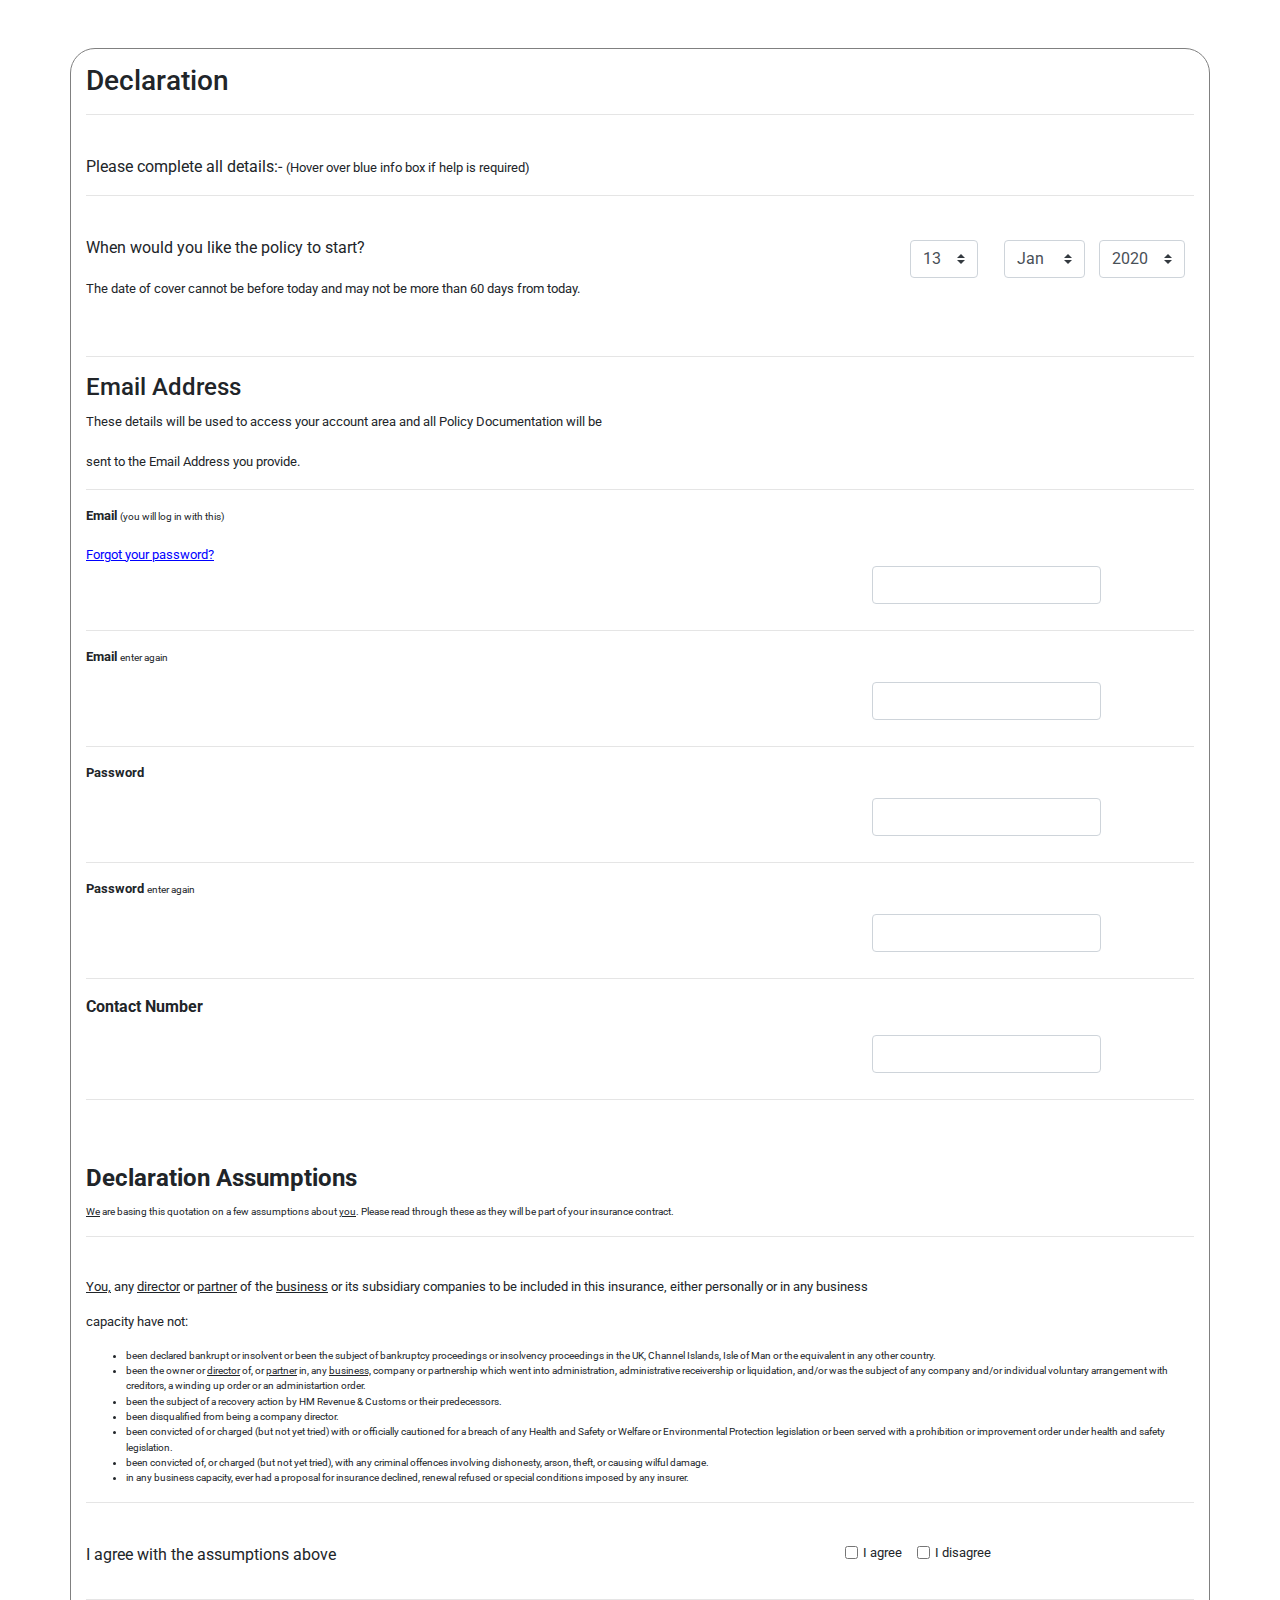
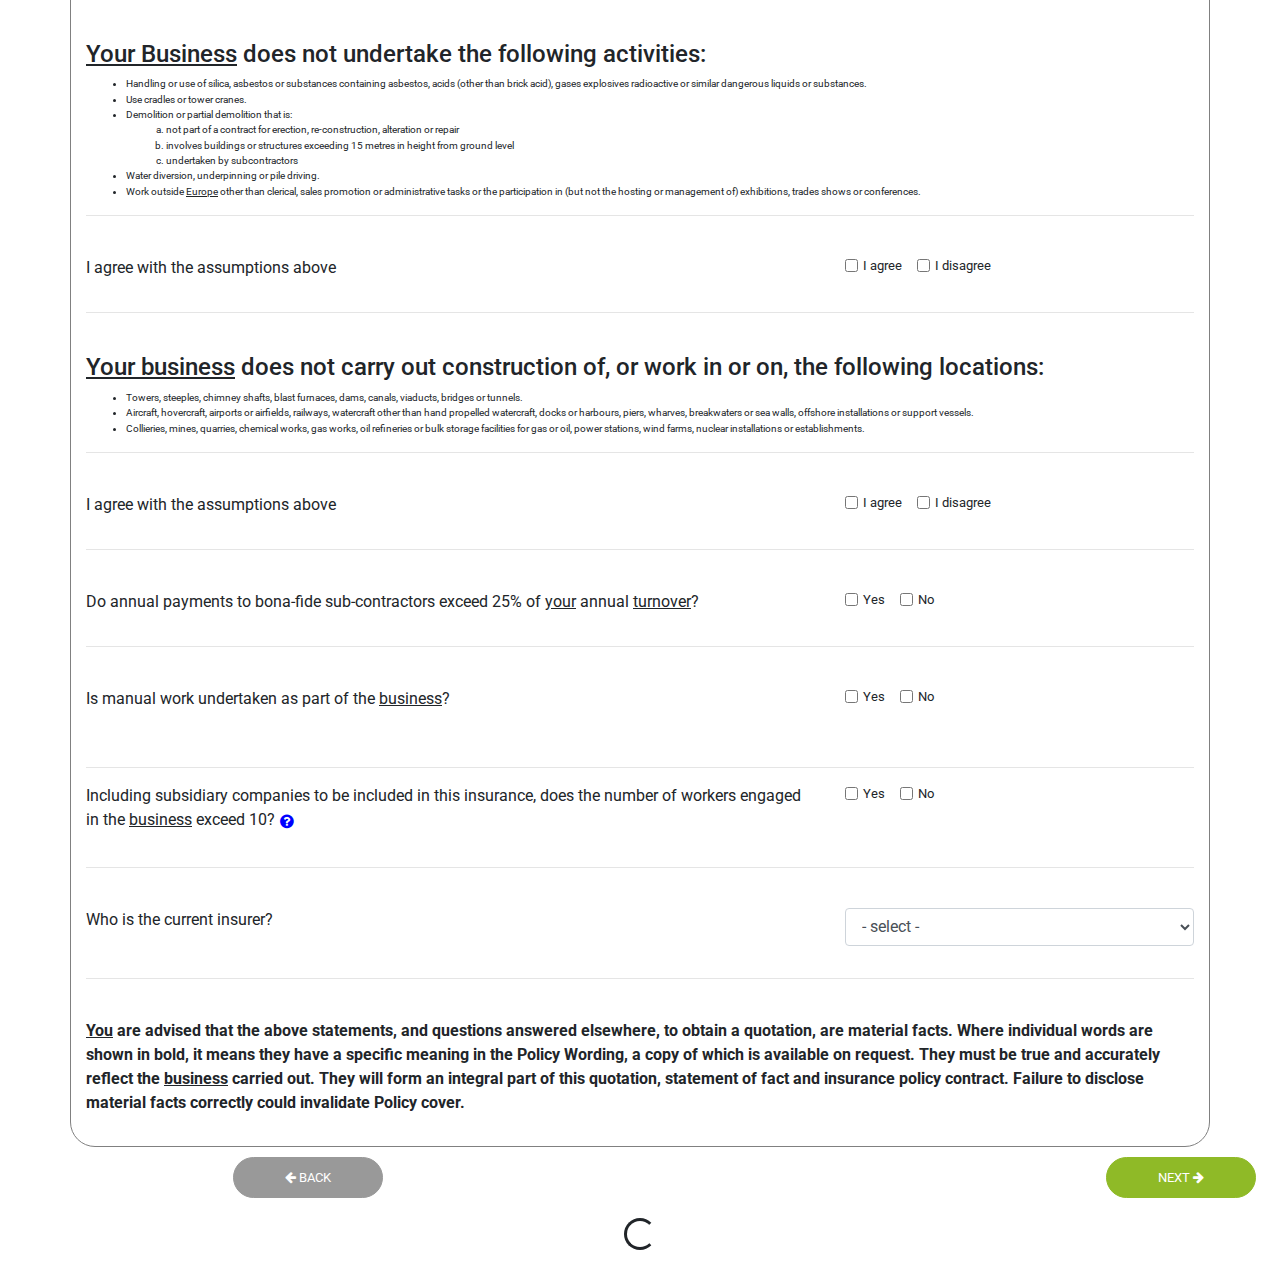
<file: 1st page/index.html>
<!DOCTYPE html>
<html>
<head>
	<link rel="stylesheet" type="text/css" href="css/style.css">
	<link rel="stylesheet" href="https://stackpath.bootstrapcdn.com/bootstrap/4.4.1/css/bootstrap.min.css" integrity="sha384-Vkoo8x4CGsO3+Hhxv8T/Q5PaXtkKtu6ug5TOeNV6gBiFeWPGFN9MuhOf23Q9Ifjh" crossorigin="anonymous">
	<link href="https://fonts.googleapis.com/css?family=Roboto&display=swap" rel="stylesheet">
	<link rel="stylesheet" href="https://stackpath.bootstrapcdn.com/font-awesome/4.7.0/css/font-awesome.min.css">
	<title>Home | Business Direct</title>
</head>
<body>

<br>
<br>
<div class="container">
	<h3>Declaration</h3>
	<hr>
	<br>
	<p>Please complete all details:- <small>(Hover over blue info box if help is required)</small></p>
	<hr>
	<br>


	<div class="row">
	<div class="col-12 col-lg-8">

	<p>When would you like the policy to start?</p>
	<p><small>The date of cover cannot be before today and may not be more than 60 days from today.</small></p>

	<!-- dropwdown buttons -->
</div>

<div class="col-12 col-lg-4 text-left ">

<form>
  <div class="form-row ">
    <div class="col-auto my-1">
      <label class="mr-sm-2 sr-only" for="inlineFormCustomSelect">Preference</label>
      <select class="custom-select mr-sm-2" id="inlineFormCustomSelect">
        <option selected>2020</option>
        
      </select>
    </div>
  </div>
</form>

<form>
  <div class="form-row ">
    <div class="col-auto my-1">
      <label class="mr-sm-2 sr-only" for="inlineFormCustomSelect">Preference</label>
      <select class="custom-select mr-sm-2" id="inlineFormCustomSelect">
        <option selected>Jan</option>
        <option value="Jan">Jan</option>
        <option value="Feb">Feb</option>
        <option value="Mar">Mar</option>
        <option value="Apr">Apr</option>
        <option value="May">May</option>
        <option value="Jun">Jun</option>
        <option value="Jul">Jul</option>
        <option value="Aug">Aug</option>
        <option value="Sep">Sep</option>
        <option value="Oct">Oct</option>
        <option value="Nov">Nov</option>
        <option value="Dec">Dec</option>
      </select>
    </div>
  </div>
</form>

  <form>
  <div class="form-row ">
    <div class="col-auto my-1">
      <label class="mr-sm-2 sr-only" for="inlineFormCustomSelect">Preference</label>
      <select class="custom-select mr-sm-2" id="inlineFormCustomSelect">
        <option selected>13</option>
        <option value="1">01</option>
        <option value="2">02</option>
        <option value="3">03</option>
        <option value="4">04</option>
        <option value="5">05</option>
        <option value="6">06</option>
        <option value="7">07</option>
        <option value="8">08</option>
        <option value="9">09</option>
        <option value="10">10</option>
        <option value="11">11</option>
        <option value="12">12</option>
        <option value="13">13</option>
        <option value="14">14</option>
        <option value="15">15</option>
        <option value="16">16</option>
        <option value="17">17</option>
        <option value="18">18</option>
        <option value="19">19</option>
        <option value="20">20</option>
        <option value="21">21</option>
        <option value="22">22</option>
        <option value="23">23</option>
        <option value="24">24</option>
        <option value="25">25</option>
        <option value="26">26</option>
        <option value="27">27</option>
        <option value="28">28</option>
        <option value="29">29</option>
        <option value="30">30</option>
        <option value="31">31</option>
      </select>
    </div>
  </div>
</form>



</div>
</div>













<!--
	<div class="dropdown">
  <button class="btn btn-warning dropdown-toggle" type="button" id="dropdownMenuButton" data-toggle="dropdown" aria-haspopup="true" aria-expanded="false">
    2020
  </button>
  <div class="dropdown-menu" aria-labelledby="dropdownMenuButton">
    <a class="dropdown-item" href="#">2020</a>
  </div>
</div>


<div class="dropdown">
  <button class="btn btn-warning dropdown-toggle" type="button" id="dropdownMenuButton" data-toggle="dropdown" aria-haspopup="true" aria-expanded="false">
    Jan
  </button>
  <div class="dropdown-menu" aria-labelledby="dropdownMenuButton">
    <a class="dropdown-item" href="#">Jan</a>
    <a class="dropdown-item" href="#">Feb</a>
    <a class="dropdown-item" href="#">Mar</a>
    <a class="dropdown-item" href="#">Apr</a>
    <a class="dropdown-item" href="#">May</a>
    <a class="dropdown-item" href="#">Jun</a>
    <a class="dropdown-item" href="#">Jul</a>
    <a class="dropdown-item" href="#">Aug</a>
    <a class="dropdown-item" href="#">Sep</a>
    <a class="dropdown-item" href="#">Oct</a>
    <a class="dropdown-item" href="#">Nov</a>
    <a class="dropdown-item" href="#">Dec</a>
  </div>
</div>

<div class="dropdown">
  <button class="btn btn-warning dropdown-toggle" type="button" id="dropdownMenuButton" data-toggle="dropdown" aria-haspopup="true" aria-expanded="false">
    8
  </button>
  <div class="dropdown-menu" aria-labelledby="dropdownMenuButton">
    <a class="dropdown-item" href="#">01</a>
    <a class="dropdown-item" href="#">02</a>
    <a class="dropdown-item" href="#">03</a>
    <a class="dropdown-item" href="#">04</a>
    <a class="dropdown-item" href="#">05</a>
    <a class="dropdown-item" href="#">06</a>
    <a class="dropdown-item" href="#">07</a>
    <a class="dropdown-item" href="#">08</a>
    <a class="dropdown-item" href="#">09</a>
    <a class="dropdown-item" href="#">10</a>
    <a class="dropdown-item" href="#">11</a>
    <a class="dropdown-item" href="#">12</a>
    <a class="dropdown-item" href="#">13</a>
    <a class="dropdown-item" href="#">14</a>
    <a class="dropdown-item" href="#">15</a>
    <a class="dropdown-item" href="#">16</a>
    <a class="dropdown-item" href="#">17</a>
    <a class="dropdown-item" href="#">18</a>
    <a class="dropdown-item" href="#">19</a>
    <a class="dropdown-item" href="#">20</a>
    <a class="dropdown-item" href="#">21</a>
    <a class="dropdown-item" href="#">22</a>
    <a class="dropdown-item" href="#">23</a>
    <a class="dropdown-item" href="#">24</a>
    <a class="dropdown-item" href="#">25</a>
    <a class="dropdown-item" href="#">26</a>
    <a class="dropdown-item" href="#">27</a>
    <a class="dropdown-item" href="#">28</a>
    <a class="dropdown-item" href="#">29</a>
    <a class="dropdown-item" href="#">30</a>
    <a class="dropdown-item" href="#">31</a>
  </div>

</div>

</div>
</div>
-->

<br>
<hr>
<h4>Email Address</h4>
<p><small>These details will be used to access your account area and all Policy Documentation will be</p><p> sent to the Email Address you provide.</p></p>
<hr>

<p><strong>Email</strong> <small>(you will log in with this)</small></p>
<!--<a class="FYP" href="#">Forgot your password?</a>-->

<!-- Button trigger modal -->
<a type="button" id="FYP" data-toggle="modal" data-target="#exampleModalCenter">
  Forgot your password?
</a>

<!-- Modal -->
<div class="modal fade" id="exampleModalCenter" tabindex="-1" role="dialog" aria-labelledby="exampleModalCenterTitle" aria-hidden="true">
  <div class="modal-dialog modal-dialog-centered" role="document">
    <div class="modal-content">
      <div class="modal-header">
        <h5 class="modal-title" id="exampleModalCenterTitle">Forgot your password?</h5>
        <button type="button" class="close" data-dismiss="modal" aria-label="Close">
          <span aria-hidden="true">&times;</span>
        </button>
      </div>
      <div class="modal-body">
      <a href="../ResetPsw/index.html">Reset Password</a>
      </div>
      
    </div>
  </div>
</div>


<!-- -->

<form>
  <div class="form-row align-items-center">
    <div class="col-auto">
      <input type="Email" class="form-control mb-2" id="inlineFormInput" required>
    </div>
    
  </div></form>

<br>
<br>
<hr>

<p><strong>Email</strong> <small>enter again</small></p>
  <div class="form-row align-items-center">
    <div class="col-auto">
      <input type="Email" class="form-control mb-2" id="inlineFormInput">
    </div>
    
  </div>

<br>
<br>
<hr>
<form>
<p><strong>Password</strong> </p>
  <div class="form-row align-items-center">
    <div class="col-auto">
      <input type="password" class="form-control mb-2" id="inlineFormInput" required>
    </div>
    
  </div></form>

<br>
<br>
<hr>
<form>
<p><strong>Password</strong> <small>enter again</small></p>
  <div class="form-row align-items-center">
    <div class="col-auto">
      <input type="password" class="form-control mb-2" id="inlineFormInput" required>
    </div>
    
  </div></form>

<br>
<br>
<hr>
<form>
<p class="agreement"><strong>Contact Number</strong></hp>

  <div class="form-row align-items-center">
    <div class="col-auto">
      <input type="tel" class="form-control mb-2" id="inlineFormInput" required>
    </div>
    
  </div></form>

<br>
<br>
<hr>

<br>
<br>

<h4><strong>Declaration Assumptions</strong></h4>
<p><small><u>We</u> are basing this quotation on a few assumptions about <u>you</u>. Please read through these as they will be part of your insurance contract.</small></p>
<hr>
<br>

<p><u>You,</u> any <u>director</u> or <u>partner</u> of the <u>business</u> or its subsidiary companies to be included in this insurance, either personally or in any business</p> <p>  capacity have not:</p>

<small>
<ul>
	<li>been declared bankrupt or insolvent or been the subject of bankruptcy proceedings or insolvency proceedings in the UK, Channel Islands, Isle of Man or the equivalent in any other country.</li>
	<li>been the owner or <u>director</u> of, or <u>partner</u> in, any <u>business,</u> company or partnership which went into administration, administrative receivership or liquidation, and/or was the subject of any company and/or individual voluntary arrangement with creditors, a winding up order or an administartion order.</li>
	<li>been the subject of a recovery action by HM Revenue & Customs or their predecessors.</li>
	<li>been disqualified from being a company director.</li>
	<li>been convicted of or charged (but not yet tried) with or officially cautioned for a breach of any Health and Safety or Welfare or Environmental Protection legislation or been served with a prohibition or improvement order under health and safety legislation.</li>
	<li>been convicted of, or charged (but not yet tried), with any criminal offences involving dishonesty, arson, theft, or causing wilful damage.</li>
	<li>in any business capacity, ever had a proposal for insurance declined, renewal refused or special conditions imposed by any insurer.</li>
</ul>
</small>

<hr>
<br>

<div class="row">
	<div class="col-12 col-lg-8">

		<p class="agreement">I agree with the assumptions above</p>
	</div>

		<div class="col-12 col-lg-4 text-left">
<div class="form-check form-check-inline">
  <input class="form-check-input" type="checkbox" name="inlineRadioOptions" id="inlineRadio1" value="option1">
  <label class="form-check-label" for="inlineRadio1">I agree</label>
</div>
<div class="form-check form-check-inline">
  <input class="form-check-input" type="checkbox" name="inlineRadioOptions" id="inlineRadio2" value="option2">
  <label class="form-check-label" for="inlineRadio2">I disagree</label>
</div>
	
	</div>
</div>



<hr>
<br>

<h4><u>Your Business</u> does not undertake the following activities:</h4>
<ul>
	<small>
	<li>Handling or use of silica, asbestos or substances containing asbestos, acids (other than brick acid), gases explosives radioactive or similar dangerous liquids or substances.</li>
	<li>Use cradles or tower cranes.</li>
	<li>Demolition or partial demolition that is:</li>
	<ol type="a">
		<li>not part of a contract for erection, re-construction, alteration or repair</li>
		<li>involves buildings or structures exceeding 15 metres in height from ground level</li>
		<li>undertaken by subcontractors</li>
	</ol>
	<li>Water diversion, underpinning or pile driving.</li>
	<li>Work outside <u>Europe</u> other than clerical, sales promotion or administrative tasks or the participation in (but not the hosting or management of) exhibitions, trades shows or conferences.</li>
</small>
</ul>

<hr>
<br>

<div class="row">
	<div class="col-12 col-lg-8">

		<p class="agreement">I agree with the assumptions above</p>
	</div>

		<div class="col-12 col-lg-4 text-left">

		<div class="form-check form-check-inline">
  <input class="form-check-input" type="checkbox" name="inlineRadioOptions" id="inlineRadio1" value="option1">
  <label class="form-check-label" for="inlineRadio1">I agree</label>
</div>
<div class="form-check form-check-inline">
  <input class="form-check-input" type="checkbox" name="inlineRadioOptions" id="inlineRadio2" value="option2">
  <label class="form-check-label" for="inlineRadio2">I disagree</label>
</div>

	</div>
</div>

<hr>
<br>

<h4><u>Your business</u> does not carry out construction of, or work in or on, the following locations:</h4>
<small>
<ul>
	<li>Towers, steeples, chimney shafts, blast furnaces, dams, canals, viaducts, bridges or tunnels.</li>
	<li>Aircraft, hovercraft, airports or airfields, railways, watercraft other than hand propelled watercraft, docks or harbours, piers, wharves, breakwaters or sea walls, offshore installations or support vessels.</li>
	<li>Collieries, mines, quarries, chemical works, gas works, oil refineries or bulk storage facilities for gas or oil, power stations, wind farms, nuclear installations or establishments.</li>
</ul>
</small>

<hr>
<br>

<div class="row">
	<div class="col-12 col-lg-8">

		<p class="agreement">I agree with the assumptions above</p>
	</div>

		<div class="col-12 col-lg-4 text-left">

		<div class="form-check form-check-inline">
  <input class="form-check-input" type="checkbox" name="inlineRadioOptions" id="inlineRadio1" value="option1">
  <label class="form-check-label" for="inlineRadio1">I agree</label>
</div>
<div class="form-check form-check-inline">
  <input class="form-check-input" type="checkbox" name="inlineRadioOptions" id="inlineRadio2" value="option2">
  <label class="form-check-label" for="inlineRadio2">I disagree</label>
</div>

	</div>
</div>

<hr>
<br>

<div class="row">
	<div class="col-12 col-lg-8">

		<p class="agreement">Do annual payments to bona-fide sub-contractors exceed 25% of <u>your</u> annual <u> turnover</u>?</p>
	</div>

		<div class="col-12 col-lg-4 text-left">

		<div class="form-check form-check-inline">
  <input class="form-check-input" type="checkbox" name="inlineRadioOptions" id="inlineRadio1" value="option1">
  <label class="form-check-label" for="inlineRadio1">Yes</label>
</div>
<div class="form-check form-check-inline">
  <input class="form-check-input" type="checkbox" name="inlineRadioOptions" id="inlineRadio2" value="option2">
  <label class="form-check-label" for="inlineRadio2">No</label>
</div>

	</div>
</div>

<hr>
<br>

<div class="row">
	<div class="col-12 col-lg-8">

		<p class="agreement">Is manual work undertaken as part of the <u>business</u>?</p>
	</div>

		<div class="col-12 col-lg-4 text-left">

		<div class="form-check form-check-inline">
  <input class="form-check-input" type="checkbox" name="inlineRadioOptions" id="inlineRadio1" value="option1">
  <label class="form-check-label" for="inlineRadio1">Yes</label>
</div>
<div class="form-check form-check-inline">
  <input class="form-check-input" type="checkbox" name="inlineRadioOptions" id="inlineRadio2" value="option2">
  <label class="form-check-label" for="inlineRadio2">No</label>
</div>

	</div>
</div>

<br>
<hr>
<!--
<i class="fa fa-question-circle"></i>
-->

<div class="row">
	<div class="col-12 col-lg-8">

<!--  this following one needs editing, needs the little help logo adding and also a drop down option once hovered over for additional text -->
		<p class="agreement">Including subsidiary companies to be included in this insurance, does the number of workers engaged in the <u>business</u> exceed 10? <small><button type="button" data-toggle="tooltip" data-placement="right" class="btn btn-custom" title="Please include all persons working in the business i.e. working proprietors, partners, working directors, direct  employees, agency workers, trainees, apprentices, persons on a work experience placement or  volunteers.  If part-time workers are used, it is the number of persons that must be declared, not their full-time equivalents.">
  <i class="fa fa-question-circle"></i>
</button></small></p>
	</div>

		<div class="col-12 col-lg-4 text-left">

		<div class="form-check form-check-inline">
  <input class="form-check-input" type="checkbox" name="inlineRadioOptions" id="inlineRadio1" value="option1">
  <label class="form-check-label" for="inlineRadio1">Yes</label>
</div>
<div class="form-check form-check-inline">
  <input class="form-check-input" type="checkbox" name="inlineRadioOptions" id="inlineRadio2" value="option2">
  <label class="form-check-label" for="inlineRadio2">No</label>
</div>

	</div>
</div>

<hr>
<br>
<div class="row">
  <div class="col-12 col-lg-8">

    <p class="agreement">Who is the current insurer?</p>
    
  </div>

<div class="col-12 col-lg-4 text-left">
<!--
  <div class="form-row align-items-center">
    -->
     <!--  ************** -->
 
<form>
  <div class="form-group">
    <select class="form-control" id="CompanyExamples1">
      <option value="Select">- select -</option>
    <option value="ACE European Group">ACE European Group</option>
    <option value="Ageas Insurance Ltd">Ageas Insurance Ltd</option>
    <option value="AIG Insurance">AIG Insurance</option>
    <option value="Allianz Insurance">Allianz Insurance</option>
    <option value="Amlin">Amlin</option>
    <option value="Ansvar Insurance">Ansvar Insurance</option>
    <option value="Arista Insurance">Arista Insurance</option>
    <option value="Aviva">Aviva</option>
    <option value="Axa">Axa</option>
    <option value="Brit Insurance">Brit Insurance</option>
    <option value="Chaucer Insurance">Chaucer Insurance</option>
    <option value="Co-operative Insurance Society Limited">Co-operative Insurance Society Limited</option>
    <option value="Congregational &amp; General Insurance PLC">Congregational &amp; General Insurance PLC</option>
    <option value="Covea">Covea</option>
    <option value="Direct Line Insurance Limited">Direct Line Insurance Limited</option>
    <option value="Ecclesiastical Insurance Office Plc">Ecclesiastical Insurance Office Plc</option>
    <option value="ECIC">ECIC</option>
    <option value="Fusion Insurance Services">Fusion Insurance Services</option>
    <option value="Great Lakes">Great Lakes</option>
    <option value="Groupama Insurance Company Ltd">Groupama Insurance Company Ltd</option>
    <option value="Hiscox Ltd">Hiscox Ltd</option>
    <option value="Iprism">Iprism</option>
    <option value="Lloyds of London">Lloyds of London</option>
    <option value="LV=">LV=</option>
    <option value="Markel (UK) Ltd">Markel (UK) Ltd</option>
    <option value="New India Assurance Company Limited">New India Assurance Company Limited</option>
    <option value="NFU">NFU</option>
    <option value="NIG">NIG</option>
    <option value="No Previous Insurance">No Previous Insurance</option>
    <option value="Powerplace">Powerplace</option>
    <option value="QBE International Insurance Limited">QBE International Insurance Limited</option>
    <option value="RSA">RSA</option>
    <option value="Simply Business">Simply Business</option>
    <option value="Sterling Insurance">Sterling Insurance</option>
    <option value="Towergate Insurance">Towergate Insurance</option>
    <option value="Travelers Insurance Company Ltd">Travelers Insurance Company Ltd</option>
    <option value="UK General">UK General</option>
    <option value="Unknown">Unknown</option>
    <option value="Unlisted Insurer">Unlisted Insurer</option>
    <option value="Zurich Insurance">Zurich Insurance</option>
  
    </select>
  </div>
</form>


 <!-- **************** -->
  </div>

</div>





<!--
<div class="row">
	<div class="col-12 col-lg-6">

		<h4>Who is the current insurer?</h4>
	</div>

<div class="col-12 col-lg-6 text-left">


	<div class="dropdown">
  <button class="btn btn-warning dropdown-toggle" type="button" id="dropdownMenuButton" data-toggle="dropdown" aria-haspopup="true" aria-expanded="false">
    Select Here
  </button>
  <div class="dropdown-menu" aria-labelledby="dropdownMenuButton">
    <a class="dropdown-item" href="">- select -</a>
    <a class="dropdown-item" href="">ACE European Group</a>
    <a class="dropdown-item" href="">Ageas Insurance Ltd</a>
    <a class="dropdown-item" href="">AIG Insurance</a>
    <a class="dropdown-item" href="">Allianz Insurance</a>
    <a class="dropdown-item" href="">Amlin</a>
    <a class="dropdown-item" href="">Ansvar Insurance</a>
    <a class="dropdown-item" href="">Aristar Insurance</a>
    <a class="dropdown-item" href="">Aviva</a>
    <a class="dropdown-item" href="">Axa</a>
    <a class="dropdown-item" href="">Brit Insurance</a>
    <a class="dropdown-item" href="">Chaucer Insurance</a>
    <a class="dropdown-item" href="">Co-operative Insurance Society Limited</a>
    <a class="dropdown-item" href="">Congregational & General Insurance PLC</a>
    <a class="dropdown-item" href="">Covea</a>
    <a class="dropdown-item" href="">Direct Line Insurance Limited</a>
    <a class="dropdown-item" href="">Ecclesiastical Insurance Office Plc</a>
    <a class="dropdown-item" href="">ECIC</a>
    <a class="dropdown-item" href="">Fusion Insurance Services</a>
    <a class="dropdown-item" href="">Great Lakes</a>
    <a class="dropdown-item" href="">Groupama Insurance Company Ltd</a>
    <a class="dropdown-item" href="">Hiscox Ltd</a>
    <a class="dropdown-item" href="">Iprism</a>
    <a class="dropdown-item" href="">Lloyds of London</a>
    <a class="dropdown-item" href="">LV=</a>
    <a class="dropdown-item" href="">Markel (UK) Ltd</a>
    <a class="dropdown-item" href="">New India Assurance Company Limited</a>
    <a class="dropdown-item" href="">NFU</a>
    <a class="dropdown-item" href="">NIG</a>
    <a class="dropdown-item" href="">No Previous Insurance</a>
    <a class="dropdown-item" href="">Powerplace</a>
    <a class="dropdown-item" href="">QBE International Insurance Limited</a>
    <a class="dropdown-item" href="">RSA</a>
    <a class="dropdown-item" href="">Simply Business</a>
    <a class="dropdown-item" href="">Sterling Insurance</a>
    <a class="dropdown-item" href="">Towergate Insurance</a>
    <a class="dropdown-item" href="">Travelors Insurance Company Ltd</a>
    <a class="dropdown-item" href="">UK General</a>
    <a class="dropdown-item" href="">Unknown</a>
    <a class="dropdown-item" href="">Unlisted Insurer</a>
    <a class="dropdown-item" href="">Zurich Insurance</a>

  </div>
</div>

</div>
</div>
-->

<hr>
<br>

<p class="agreement"><strong><u>You</u> are advised that the above statements, and questions answered elsewhere, to obtain a quotation, are material facts. Where individual words are shown in bold, it means they have a specific meaning in the Policy Wording, a copy of which is available on request. They must be true and accurately reflect the <u>business</u> carried out. They will form an integral part of this quotation, statement of fact and insurance policy contract. Failure to disclose material facts correctly could invalidate Policy cover.</strong></p>


</div>

<div class="row">
	<div class="col-12 col-lg-8">

<!--  this following one needs editing, needs the little help logo adding and also a drop down option once hovered over for additional text -->

  <a type="button" class="btn-lg-back" href="#"><i class="fa fa-arrow-left"></i> BACK </a>

		<!--<button class="btn-lg btn-secondary"><i class="fa fa-arrow-left"></i>     BACK</button>-->
	</div>

		<div class="col-12 col-lg-4 text-left">

      <a type="button"  class="btn-lg-next" href="../2nd page/index.html">NEXT <i class="fa fa-arrow-right"></i></a>

		<!--<button sr="./2nd page/index.html" class="btn-lg btn-success">NEXT     <i class="fa fa-arrow-right"></i></button>-->

	</div>
</div>

<!-- -->


<div class="d-flex justify-content-center">
  <div class="spinner-border" role="status">
    <span class="sr-only">Loading...</span>
  </div>
</div>
<br>

<!-- -->




<script src="https://code.jquery.com/jquery-3.4.1.slim.min.js" integrity="sha384-J6qa4849blE2+poT4WnyKhv5vZF5SrPo0iEjwBvKU7imGFAV0wwj1yYfoRSJoZ+n" crossorigin="anonymous"></script>
<script src="https://cdn.jsdelivr.net/npm/popper.js@1.16.0/dist/umd/popper.min.js" integrity="sha384-Q6E9RHvbIyZFJoft+2mJbHaEWldlvI9IOYy5n3zV9zzTtmI3UksdQRVvoxMfooAo" crossorigin="anonymous"></script>
<script src="https://stackpath.bootstrapcdn.com/bootstrap/4.4.1/js/bootstrap.min.js" integrity="sha384-wfSDF2E50Y2D1uUdj0O3uMBJnjuUD4Ih7YwaYd1iqfktj0Uod8GCExl3Og8ifwB6" crossorigin="anonymous"></script>
<script type="text/javascript">$(function () {
  $('[data-toggle="tooltip"]').tooltip()
})</script>

<script type="text/javascript">$('.dropdown-toggle').dropdown()</script>
<script type="text/javascript">$('#myDropdown').on('show.bs.dropdown', function () {

})</script>
<script type="text/javascript">$(function () {
  $('[data-toggle="tooltip"]').tooltip()
  })</script>

</body>
</html>
</file>
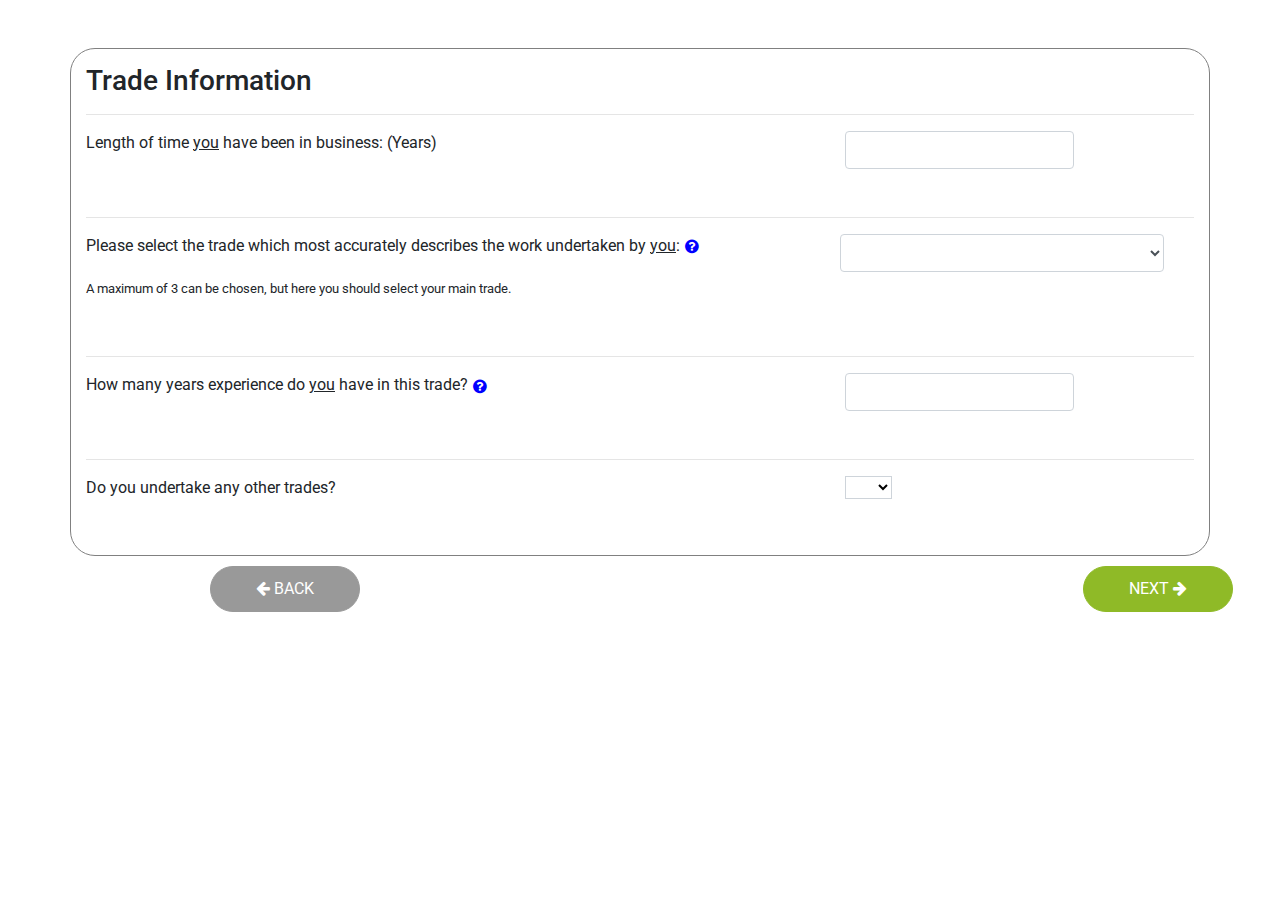
<file: 2nd page/index.html>
<!DOCTYPE html>
<html>
<head>
	<link rel="stylesheet" type="text/css" href="css/style.css">
	<link rel="stylesheet" href="https://stackpath.bootstrapcdn.com/bootstrap/4.4.1/css/bootstrap.min.css" integrity="sha384-Vkoo8x4CGsO3+Hhxv8T/Q5PaXtkKtu6ug5TOeNV6gBiFeWPGFN9MuhOf23Q9Ifjh" crossorigin="anonymous">
	<link href="https://fonts.googleapis.com/css?family=Roboto&display=swap" rel="stylesheet">
	<link rel="stylesheet" href="https://stackpath.bootstrapcdn.com/font-awesome/4.7.0/css/font-awesome.min.css">
	<title>Home | Business Direct</title>
</head>
<body>

<br>
<br>
<div class="container">

<h3>Trade Information</h3>	
<hr>
 

<div class="row">
	<div class="col-12 col-lg-8">

		<p>Length of time <u>you</u> have been in business: (Years)</p>

	</div>

	<div class="col-12 col-lg-4 text-left text-lg-right">

		<div class="form-row align-items-center">
    <div class="col-auto">
      <input type="text" class="form-control mb-2" id="inlineFormInput" placeholder="">
    </div>
    
  </div>
</div>
</div>
<br>
<hr>

<div class="row">
	<div class="col-12 col-lg-8">

		<p>Please select the trade which most accurately describes the work undertaken by <u>you</u>: <small><button type="button" data-toggle="tooltip" data-placement="right" class="btn btn-custom" title="The trade selected must accurately reflect all aspects of your business (e.g. a business described as a Roofing and Building Contractor must have all the trade descriptions selected appropriate for the work actually carried out, this may mean that in some circumstances Employers' Liability is not available).">
  <i class="fa fa-question-circle"></i>
</button></small></p>
		<p><small>A maximum of 3 can be chosen, but here you should select your main trade.</small></p>
	</div>

<div class="col-12 col-lg-4 text-left text-lg-right">

  <div class="form-row align-items-center">
    
     <!--  ************** -->
 <section>
<form>
  <div class="form-group">
    <select class="form-control" id="exampleFormControlSelect1">
      <option value="Select"></option>
		<option value="Access Control/Door Entry System Engineers">Access Control/Door Entry System Engineers</option>
		<option value="Accountancy">Accountancy</option>
		<option value="Acoustic Consultant">Acoustic Consultant</option>
		<option value="Acoustic Engineer">Acoustic Engineer</option>
		<option value="Actuarial Consultancy">Actuarial Consultancy</option>
		<option value="Actuary">Actuary</option>
		<option value="Administration">Administration</option>
		<option value="Advertising Agency">Advertising Agency</option>
		<option value="Advertising Consultancy">Advertising Consultancy</option>
		<option value="Aerial Erectors &amp; Satellite Dish Installers">Aerial Erectors &amp; Satellite Dish Installers</option>
		<option value="Aerial Erector">Aerial Erector</option>
		<option value="Aerobic Instructing">Aerobic Instructing</option>
		<option value="After Dinner Speaker">After Dinner Speaker</option>
		<option value="Aga Cooker Installation, Servicing &amp; Repair (domestic only)">Aga Cooker Installation, Servicing &amp; Repair (domestic only)</option>
		<option value="Agricultural Consultancy">Agricultural Consultancy</option>
		<option value="Agricultural Contractors (excluding stock handling)">Agricultural Contractors (excluding stock handling)</option>
		<option value="Agronomist">Agronomist</option>
		<option value="Air Brush Tanning Consultants (mobile or renting a chair in a salon)">Air Brush Tanning Consultants (mobile or renting a chair in a salon)</option>
		<option value="Air Conditioning Engineering">Air Conditioning Engineering</option>
		<option value="Air Conditioning Installation">Air Conditioning Installation</option>
		<option value="Air Filter Installer">Air Filter Installer</option>
		<option value="Alarm Installation">Alarm Installation</option>
		<option value="Alarm Installers &amp; CCTV Installers">Alarm Installers &amp; CCTV Installers</option>
		<option value="Animators">Animators</option>
		<option value="Antique Furniture Repairers">Antique Furniture Repairers</option>
		<option value="Any Other Trade">Any Other Trade</option>
		<option value="Arbitration">Arbitration</option>
		<option value="Architects, Surveyors &amp; Project Managers (15m height limit)">Architects, Surveyors &amp; Project Managers (15m height limit)</option>
		<option value="Architects, Surveyors &amp; Project Managers ">Architects, Surveyors &amp; Project Managers </option>
		<option value="Architectural Surveyors">Architectural Surveyors</option>
		<option value="Architecture">Architecture</option>
		<option value="Archivist">Archivist</option>
		<option value="Aromatherapist">Aromatherapist</option>
		<option value="Art Criticism">Art Criticism</option>
		<option value="Art Valuation">Art Valuation</option>
		<option value="Artexers &amp; Covers">Artexers &amp; Covers</option>
		<option value="Artexing">Artexing</option>
		<option value="Artists (including exhibitions)">Artists (including exhibitions)</option>
		<option value="Artists">Artists</option>
		<option value="Assessing">Assessing</option>
		<option value="Astrology">Astrology</option>
		<option value="Astronomy">Astronomy</option>
		<option value="Auctioneer">Auctioneer</option>
		<option value="Audiologist">Audiologist</option>
		<option value="Auditing">Auditing</option>
		<option value="Author">Author</option>
		<option value="Awning Erectors">Awning Erectors</option>
		<option value="Barber">Barber</option>
		<option value="Barrister">Barrister</option>
		<option value="Bath Enamellers/Resurfacers">Bath Enamellers/Resurfacers</option>
		<option value="Bathroom Designers">Bathroom Designers</option>
		<option value="Bathroom Fitters">Bathroom Fitters</option>
		<option value="Bathroom Installation - domestic/small commercial only">Bathroom Installation - domestic/small commercial only</option>
		<option value="Bathroom Installation">Bathroom Installation</option>
		<option value="Beautician, including Hairdressing">Beautician, including Hairdressing</option>
		<option value="Beautician, mobile or renting a chair in a salon ">Beautician, mobile or renting a chair in a salon </option>
		<option value="Beautician">Beautician</option>
		<option value="Beauty Therapy">Beauty Therapy</option>
		<option value="Bedroom Furniture Installers">Bedroom Furniture Installers</option>
		<option value="Bereavement Counsellors">Bereavement Counsellors</option>
		<option value="Blind Installation">Blind Installation</option>
		<option value="Bookkeepers">Bookkeepers</option>
		<option value="Bookmakers - On Course">Bookmakers - On Course</option>
		<option value="Bricklayers &amp; Hod Carriers">Bricklayers &amp; Hod Carriers</option>
		<option value="Bricklayers">Bricklayers</option>
		<option value="Bricklayers &amp; Hod Carriers (15m height limit)">Bricklayers &amp; Hod Carriers (15m height limit)</option>
		<option value="Bricklayers (15m height limit)">Bricklayers (15m height limit)</option>
		<option value="Builder - Commercial Alteration &amp; Repair (15m height limit)">Builder - Commercial Alteration &amp; Repair (15m height limit)</option>
		<option value="Builder - Commercial Alteration &amp; Repair">Builder - Commercial Alteration &amp; Repair</option>
		<option value="Builder - Commercial New (15m height limit)">Builder - Commercial New (15m height limit)</option>
		<option value="Builder - Commercial New">Builder - Commercial New</option>
		<option value="Builder - PDH Alteration &amp; Repair (15m height)">Builder - PDH Alteration &amp; Repair (15m height)</option>
		<option value="Builder - PDH Alteration &amp; Repair">Builder - PDH Alteration &amp; Repair</option>
		<option value="Builder - PDH New (15m height limit)">Builder - PDH New (15m height limit)</option>
		<option value="Builder - PDH New">Builder - PDH New</option>
		<option value="Builders (15m height limit) - PDH's, Shops, Restaurants &amp; Offices only">Builders (15m height limit) - PDH's, Shops, Restaurants &amp; Offices only</option>
		<option value="Builders (15m height limit)">Builders (15m height limit)</option>
		<option value="Builders - All Premises (15m height limit)">Builders - All Premises (15m height limit)</option>
		<option value="Builders - All Premises">Builders - All Premises</option>
		<option value="Builders - Alterations &amp; Extensions">Builders - Alterations &amp; Extensions</option>
		<option value="Builders">Builders</option>
		<option value="Builders - Alterations &amp; Extensions (15m height limit)">Builders - Alterations &amp; Extensions (15m height limit)</option>
		<option value="Building (15m height limit)">Building (15m height limit)</option>
		<option value="Building Consultancy">Building Consultancy</option>
		<option value="Building Contracting (15m height limit)">Building Contracting (15m height limit)</option>
		<option value="Building Contracting">Building Contracting</option>
		<option value="Building Maintenance">Building Maintenance</option>
		<option value="Building Surveying">Building Surveying</option>
		<option value="Buildings Management">Buildings Management</option>
		<option value="Building">Building</option>
		<option value="Business Advisory Service">Business Advisory Service</option>
		<option value="Business Consultancy">Business Consultancy</option>
		<option value="Business Transfer Agent">Business Transfer Agent</option>
		<option value="Butler">Butler</option>
		<option value="Cabinet Making">Cabinet Making</option>
		<option value="Cable Contracting (1m depth limit)">Cable Contracting (1m depth limit)</option>
		<option value="Cable Contracting (3m depth limit)">Cable Contracting (3m depth limit)</option>
		<option value="Cable TV Installation, excluding Cable Laying">Cable TV Installation, excluding Cable Laying</option>
		<option value="Cable TV Installation, including Cable Laying">Cable TV Installation, including Cable Laying</option>
		<option value="Cake Making &amp; Decorating">Cake Making &amp; Decorating</option>
		<option value="Calibration Consultancy">Calibration Consultancy</option>
		<option value="Calligraphy">Calligraphy</option>
		<option value="Cameraman">Cameraman</option>
		<option value="Canvassers">Canvassers</option>
		<option value="Car Valeting &amp; Vans up to 1000kg (or 20CWT)">Car Valeting &amp; Vans up to 1000kg (or 20CWT)</option>
		<option value="Car Valeting">Car Valeting</option>
		<option value="Car Window Etching">Car Window Etching</option>
		<option value="Career Consultancy">Career Consultancy</option>
		<option value="Caretaking Services">Caretaking Services</option>
		<option value="Caretaking">Caretaking</option>
		<option value="Carpenters &amp; Joiners">Carpenters &amp; Joiners</option>
		<option value="Carpentry">Carpentry</option>
		<option value="Carpet &amp; Upholstery Cleaners">Carpet &amp; Upholstery Cleaners</option>
		<option value="Carpet Cleaning">Carpet Cleaning</option>
		<option value="Carpet Fitting">Carpet Fitting</option>
		<option value="Carpet Layers &amp; Fitters">Carpet Layers &amp; Fitters</option>
		<option value="Cartography">Cartography</option>
		<option value="Cartoonist">Cartoonist</option>
		<option value="Cash Register/Scales Installation, Maintenance &amp; Repair">Cash Register/Scales Installation, Maintenance &amp; Repair</option>
		<option value="Caterers, excluding Mobile Snack Vans">Caterers, excluding Mobile Snack Vans</option>
		<option value="Caterers">Caterers</option>
		<option value="Catering - Licensed">Catering - Licensed</option>
		<option value="Catering - Unlicenced">Catering - Unlicenced</option>
		<option value="Catering Consultancy">Catering Consultancy</option>
		<option value="Catering Equipment Installation, Repairs &amp; Servicing">Catering Equipment Installation, Repairs &amp; Servicing</option>
		<option value="Cavity Wall Insulation">Cavity Wall Insulation</option>
		<option value="Ceiling &amp; Partitioning Contractors">Ceiling &amp; Partitioning Contractors</option>
		<option value="Ceiling Contractors">Ceiling Contractors</option>
		<option value="Central Heating Services - domestic/small commercial only">Central Heating Services - domestic/small commercial only</option>
		<option value="Central Heating Services">Central Heating Services</option>
		<option value="Chartered Surveyor">Chartered Surveyor</option>
		<option value="Chauffeur Services">Chauffeur Services</option>
		<option value="Chef">Chef</option>
		<option value="Chimney Sweeps">Chimney Sweeps</option>
		<option value="Chiropodist">Chiropodist</option>
		<option value="Choreography">Choreography</option>
		<option value="Claims Assessing">Claims Assessing</option>
		<option value="Cleaners - Internal Only (excluding industrial)">Cleaners - Internal Only (excluding industrial)</option>
		<option value="Cleaning Services">Cleaning Services</option>
		<option value="Clerical Services">Clerical Services</option>
		<option value="Closed Circuit TV/CCTV Installers">Closed Circuit TV/CCTV Installers</option>
		<option value="Colour Consultant">Colour Consultant</option>
		<option value="Commercial Artist">Commercial Artist</option>
		<option value="Commissioners For Oaths">Commissioners For Oaths</option>
		<option value="Company Registrar">Company Registrar</option>
		<option value="Company Search Agency">Company Search Agency</option>
		<option value="Composer">Composer</option>
		<option value="Computer &amp; Software Developers &amp; Consultants">Computer &amp; Software Developers &amp; Consultants</option>
		<option value="Computer Aided Design">Computer Aided Design</option>
		<option value="Computer Graphics">Computer Graphics</option>
		<option value="Conservatory installation">Conservatory installation</option>
		<option value="Consultant Surgeon">Consultant Surgeon</option>
		<option value="Contract Cleaning">Contract Cleaning</option>
		<option value="Conveyancing">Conveyancing</option>
		<option value="Copywriting">Copywriting</option>
		<option value="Courier (using vehicles up to Max Laden Weight 3.5 Tonnes)">Courier (using vehicles up to Max Laden Weight 3.5 Tonnes)</option>
		<option value="Couriers/Delivery Service">Couriers/Delivery Service</option>
		<option value="Curtain &amp; Blind Installation">Curtain &amp; Blind Installation</option>
		<option value="Curtain Cleaners">Curtain Cleaners</option>
		<option value="Curtain/Blind Fitters">Curtain/Blind Fitters</option>
		<option value="Damp Proofing">Damp Proofing</option>
		<option value="Dance Instructors">Dance Instructors</option>
		<option value="Decorating (15m height limit)">Decorating (15m height limit)</option>
		<option value="Decorating">Decorating</option>
		<option value="Decorating - Domestic">Decorating - Domestic</option>
		<option value="Delivery Service">Delivery Service</option>
		<option value="Dentist">Dentist</option>
		<option value="Desktop Publishing Services">Desktop Publishing Services</option>
		<option value="Despatch Services">Despatch Services</option>
		<option value="Dietician">Dietician</option>
		<option value="Doctor (Medical)">Doctor (Medical)</option>
		<option value="Dog Beautician">Dog Beautician</option>
		<option value="Dog Grooming">Dog Grooming</option>
		<option value="Dog Walkers &amp; Pet Sitters">Dog Walkers &amp; Pet Sitters</option>
		<option value="Dog Walkers">Dog Walkers</option>
		<option value="Domestic Appliance Installers/Repairers (excluding gas work)">Domestic Appliance Installers/Repairers (excluding gas work)</option>
		<option value="Domestic Appliance Maintenance">Domestic Appliance Maintenance</option>
		<option value="Domestic Service/Home Help">Domestic Service/Home Help</option>
		<option value="Domestic Shed &amp; Garage Erectors">Domestic Shed &amp; Garage Erectors</option>
		<option value="Domestic Shed Garage &amp; Carport Erectors">Domestic Shed Garage &amp; Carport Erectors</option>
		<option value="Double Glazing">Double Glazing</option>
		<option value="Double Glazing Installing">Double Glazing Installing</option>
		<option value="Draft Proofing Installer">Draft Proofing Installer</option>
		<option value="Drain Cleaners (excluding repair work)">Drain Cleaners (excluding repair work)</option>
		<option value="Drain Cleaning Contractor">Drain Cleaning Contractor</option>
		<option value="Drain Cleaning">Drain Cleaning</option>
		<option value="Drama Instructor/Acting Coach">Drama Instructor/Acting Coach</option>
		<option value="Draught Proofing">Draught Proofing</option>
		<option value="Draughtsman">Draughtsman</option>
		<option value="Dressmakers ">Dressmakers </option>
		<option value="Dressmakers, Tailors or Curtain makers">Dressmakers, Tailors or Curtain makers</option>
		<option value="Drive Laying 1M">Drive Laying 1M</option>
		<option value="Drive Laying 3M">Drive Laying 3M</option>
		<option value="Drive Laying (exluding asphalt)">Drive Laying (exluding asphalt)</option>
		<option value="Dry Lining">Dry Lining</option>
		<option value="Dry Stone Wall Construction/Repair">Dry Stone Wall Construction/Repair</option>
		<option value="Drystone Wallers">Drystone Wallers</option>
		<option value="Economist">Economist</option>
		<option value="Editorial Consultancy">Editorial Consultancy</option>
		<option value="Electric Gate/Automatic Barrier Installation">Electric Gate/Automatic Barrier Installation</option>
		<option value="Electrical Appliance Servicing">Electrical Appliance Servicing</option>
		<option value="Electrical Contractor (excluding 3 Phase)">Electrical Contractor (excluding 3 Phase)</option>
		<option value="Electrical Contractor (including 3 Phase)">Electrical Contractor (including 3 Phase)</option>
		<option value="Electrical Contractor - domestic/small commercial only (excluding 3 Phase)">Electrical Contractor - domestic/small commercial only (excluding 3 Phase)</option>
		<option value="Electrical Contractor - domestic/small commercial only (including 3 Phase)">Electrical Contractor - domestic/small commercial only (including 3 Phase)</option>
		<option value="Electrical Contractor - Large Commercial Only (excluding 3 Phase)">Electrical Contractor - Large Commercial Only (excluding 3 Phase)</option>
		<option value="Electrical Contractor - Large Commercial Only (including 3 Phase)">Electrical Contractor - Large Commercial Only (including 3 Phase)</option>
		<option value="Electrical Contractor, excluding Aerial Erecting (excluding 3 Phase)">Electrical Contractor, excluding Aerial Erecting (excluding 3 Phase)</option>
		<option value="Electrical Contractor, excluding Aerial Erecting (including 3 Phase)">Electrical Contractor, excluding Aerial Erecting (including 3 Phase)</option>
		<option value="Electrical Contractors (domestic) ">Electrical Contractors (domestic) </option>
		<option value="Electrical Contractors (including 3 Phase)">Electrical Contractors (including 3 Phase)</option>
		<option value="Electrical Goods (domestic) Repair">Electrical Goods (domestic) Repair</option>
		<option value="Electronics Consultancy">Electronics Consultancy</option>
		<option value="Engravers">Engravers</option>
		<option value="Environmental Consultancy">Environmental Consultancy</option>
		<option value="Estate Agency">Estate Agency</option>
		<option value="Exhibition Design">Exhibition Design</option>
		<option value="Exhibition Stand Erectors">Exhibition Stand Erectors</option>
		<option value="Face Painters">Face Painters</option>
		<option value="Fashion Consultancy">Fashion Consultancy</option>
		<option value="Fashion Design">Fashion Design</option>
		<option value="Fashion photography">Fashion photography</option>
		<option value="Fence Erecting">Fence Erecting</option>
		<option value="Fencing Contractors">Fencing Contractors</option>
		<option value="Feng Shui Consultants">Feng Shui Consultants</option>
		<option value="Fibre Optics Engineer">Fibre Optics Engineer</option>
		<option value="Financial Adviser">Financial Adviser</option>
		<option value="Financial Advisory Service">Financial Advisory Service</option>
		<option value="Fire Protection Consultancy">Fire Protection Consultancy</option>
		<option value="Fire Surround Installation">Fire Surround Installation</option>
		<option value="Fireplace Installation">Fireplace Installation</option>
		<option value="Fisheries Consultancy">Fisheries Consultancy</option>
		<option value="Fitness &amp;/or Aerobic Instructors &amp; the like (excluding martial arts)">Fitness &amp;/or Aerobic Instructors &amp; the like (excluding martial arts)</option>
		<option value="Fitted Bathroom Installation">Fitted Bathroom Installation</option>
		<option value="Fitted Furniture Installation">Fitted Furniture Installation</option>
		<option value="Fitted Furniture Installer (excluding bathrooms &amp; kitchens)">Fitted Furniture Installer (excluding bathrooms &amp; kitchens)</option>
		<option value="Fitted Kitchen Installation">Fitted Kitchen Installation</option>
		<option value="Floor Cleaning Services">Floor Cleaning Services</option>
		<option value="Flooring Contractors">Flooring Contractors</option>
		<option value="Floral &amp; Plant Arrangers (including events)">Floral &amp; Plant Arrangers (including events)</option>
		<option value="Florists">Florists</option>
		<option value="Flower Arranging">Flower Arranging</option>
		<option value="Food Hygiene Consultancy">Food Hygiene Consultancy</option>
		<option value="Food Industry Consultancy">Food Industry Consultancy</option>
		<option value="Forestry Consultant">Forestry Consultant</option>
		<option value="Fortune Telling">Fortune Telling</option>
		<option value="French Polishers">French Polishers</option>
		<option value="French Polishers &amp; Furniture Repairers/Restorers">French Polishers &amp; Furniture Repairers/Restorers</option>
		<option value="Friendly Society Agent">Friendly Society Agent</option>
		<option value="Fuel Efficiency Consultant">Fuel Efficiency Consultant</option>
		<option value="Function Caterers &amp; Sandwich Delivery (excluding mobile snack vans/catering trailers)">Function Caterers &amp; Sandwich Delivery (excluding mobile snack vans/catering trailers)</option>
		<option value="Funeral Celebrants">Funeral Celebrants</option>
		<option value="Furniture Repairing">Furniture Repairing</option>
		<option value="Furniture Restoration">Furniture Restoration</option>
		<option value="Gaming &amp; Amusement Machine Installation, Servicing &amp; Repair">Gaming &amp; Amusement Machine Installation, Servicing &amp; Repair</option>
		<option value="Garage Door Fitting (domestic only)">Garage Door Fitting (domestic only)</option>
		<option value="Garage Door Fitting">Garage Door Fitting</option>
		<option value="Garden Designers">Garden Designers</option>
		<option value="Garden Services">Garden Services</option>
		<option value="Gardening">Gardening</option>
		<option value="Genealogy">Genealogy</option>
		<option value="Glass or Glass Goods Decorators/Engravers">Glass or Glass Goods Decorators/Engravers</option>
		<option value="Glaziers">Glaziers</option>
		<option value="Glazing, Double Glazing, Conservatory, Window and Door, Guttering &amp; Fascia Board Installers ">Glazing, Double Glazing, Conservatory, Window and Door, Guttering &amp; Fascia Board Installers </option>
		<option value="Graphic Design">Graphic Design</option>
		<option value="Graphology">Graphology</option>
		<option value="Gravediggers">Gravediggers</option>
		<option value="Ground Maintenance - (1m depth limit)">Ground Maintenance - (1m depth limit)</option>
		<option value="Ground Maintenance - (3m depth limit)">Ground Maintenance - (3m depth limit)</option>
		<option value="Groundsmen">Groundsmen</option>
		<option value="Groundwork &amp; Paving Contractor (1m depth limit)">Groundwork &amp; Paving Contractor (1m depth limit)</option>
		<option value="Groundwork &amp; Paving Contractor (3m depth limit)">Groundwork &amp; Paving Contractor (3m depth limit)</option>
		<option value="Groundworkers (excluding road surfacing contractors but including tools of trade) - 1m depth limit">Groundworkers (excluding road surfacing contractors but including tools of trade) - 1m depth limit</option>
		<option value="Groundworkers (excluding road surfacing contractors but including tools of trade) - 3m depth limit">Groundworkers (excluding road surfacing contractors but including tools of trade) - 3m depth limit</option>
		<option value="Groundworkers (including road surfacing contractors &amp; tools of trade) - 1m depth limit">Groundworkers (including road surfacing contractors &amp; tools of trade) - 1m depth limit</option>
		<option value="Groundworkers (including road surfacing contractors &amp; tools of trade) - 3m depth limit">Groundworkers (including road surfacing contractors &amp; tools of trade) - 3m depth limit</option>
		<option value="Guttering &amp; Fascia Board Fitters">Guttering &amp; Fascia Board Fitters</option>
		<option value="Guttering &amp; Fascia Board Installers">Guttering &amp; Fascia Board Installers</option>
		<option value="Gym Equipment Installers">Gym Equipment Installers</option>
		<option value="Hair &amp; Beauty Consultant">Hair &amp; Beauty Consultant</option>
		<option value="Hairdressers (mobile only or renting a chair in a salon)">Hairdressers (mobile only or renting a chair in a salon)</option>
		<option value="Hairdressing">Hairdressing</option>
		<option value="Health &amp; Safety Consultancy">Health &amp; Safety Consultancy</option>
		<option value="Health Advice Service">Health Advice Service</option>
		<option value="Heating &amp; Ventilation Contractor - domestic/small commercial only">Heating &amp; Ventilation Contractor - domestic/small commercial only</option>
		<option value="Heating &amp; Ventilation Contractor">Heating &amp; Ventilation Contractor</option>
		<option value="Heating Consultancy">Heating Consultancy</option>
		<option value="Heating Engineers - domestic/small commercial only">Heating Engineers - domestic/small commercial only</option>
		<option value="Heating Services">Heating Services</option>
		<option value="Home Tutoring">Home Tutoring</option>
		<option value="Hotel Consultancy">Hotel Consultancy</option>
		<option value="House Builders">House Builders</option>
		<option value="House Sitters">House Sitters</option>
		<option value="Housekeeper">Housekeeper</option>
		<option value="Housing Developers (15m height limit)">Housing Developers (15m height limit)</option>
		<option value="Human Resources Consultancy">Human Resources Consultancy</option>
		<option value="Illustrator">Illustrator</option>
		<option value="Image Consultants">Image Consultants</option>
		<option value="Import or Export Consultants">Import or Export Consultants</option>
		<option value="Insurance Advisor">Insurance Advisor</option>
		<option value="Insurance Agents &amp; Consultants">Insurance Agents &amp; Consultants</option>
		<option value="Insurance Assessor">Insurance Assessor</option>
		<option value="Insurance Broking">Insurance Broking</option>
		<option value="Insurance Consultancy">Insurance Consultancy</option>
		<option value="Insurance Intermediary">Insurance Intermediary</option>
		<option value="Interior Designers Excluding Fitting">Interior Designers Excluding Fitting</option>
		<option value="Interior Designers Including Fitting">Interior Designers Including Fitting</option>
		<option value="Internet Consultant">Internet Consultant</option>
		<option value="Inventory Consultancy">Inventory Consultancy</option>
		<option value="Investment Consultancy">Investment Consultancy</option>
		<option value="Investment Management">Investment Management</option>
		<option value="Ironing/Laundry Service">Ironing/Laundry Service</option>
		<option value="Joinery">Joinery</option>
		<option value="Journalist">Journalist</option>
		<option value="Kitchen Installers (excluding gas work - fitting, connection etc) - Domestic only">Kitchen Installers (excluding gas work - fitting, connection etc) - Domestic only</option>
		<option value="Kitchen Installers - Gas Safe Registered (domestic only)">Kitchen Installers - Gas Safe Registered (domestic only)</option>
		<option value="Kitchen Planners">Kitchen Planners</option>
		<option value="Landscape Gardeners (excluding work on Paving Paths Drives &amp; Patios)">Landscape Gardeners (excluding work on Paving Paths Drives &amp; Patios)</option>
		<option value="Landscape Gardeners (including work on Paving Paths Drives &amp; Patios)">Landscape Gardeners (including work on Paving Paths Drives &amp; Patios)</option>
		<option value="Landscaping (1m depth limit)">Landscaping (1m depth limit)</option>
		<option value="Landscaping (3m depth limit)">Landscaping (3m depth limit)</option>
		<option value="Lawn Services">Lawn Services</option>
		<option value="Lawyers">Lawyers</option>
		<option value="Leaded Lights and Windows - Fitting">Leaded Lights and Windows - Fitting</option>
		<option value="Leaflet Distribution">Leaflet Distribution</option>
		<option value="Legal Services">Legal Services</option>
		<option value="Life Style Consultants">Life Style Consultants</option>
		<option value="Lighting Consultants">Lighting Consultants</option>
		<option value="Lighting Installation">Lighting Installation</option>
		<option value="Locksmiths">Locksmiths</option>
		<option value="Loft Converter">Loft Converter</option>
		<option value="Loft Insulation">Loft Insulation</option>
		<option value="Loss Adjusting">Loss Adjusting</option>
		<option value="Loss Assessing">Loss Assessing</option>
		<option value="Manicurists &amp; Pedicurists">Manicurists &amp; Pedicurists</option>
		<option value="Market Research">Market Research</option>
		<option value="Marketing Consultancy">Marketing Consultancy</option>
		<option value="Marriage Guidance Counsellor">Marriage Guidance Counsellor</option>
		<option value="Massage">Massage</option>
		<option value="Mastic Sealant Contractors - Internal">Mastic Sealant Contractors - Internal</option>
		<option value="Mastic Sealant Contractors">Mastic Sealant Contractors</option>
		<option value="Meteorology">Meteorology</option>
		<option value="Meter Reading">Meter Reading</option>
		<option value="Milk Delivery">Milk Delivery</option>
		<option value="Mini Cab Operator">Mini Cab Operator</option>
		<option value="Mobile Car Valeters &amp; Detailers">Mobile Car Valeters &amp; Detailers</option>
		<option value="Monumental Masons">Monumental Masons</option>
		<option value="Monumental Masons, including Building">Monumental Masons, including Building</option>
		<option value="Mortgage Broking">Mortgage Broking</option>
		<option value="Music Publisher">Music Publisher</option>
		<option value="Music Teachers">Music Teachers</option>
		<option value="Nail Technician (mobile or renting a chair in a salon)">Nail Technician (mobile or renting a chair in a salon)</option>
		<option value="Nail Technicians">Nail Technicians</option>
		<option value="Neurologist">Neurologist</option>
		<option value="Notaries Public">Notaries Public</option>
		<option value="Nutrition">Nutrition</option>
		<option value="Occupational Health Consultancy">Occupational Health Consultancy</option>
		<option value="Occupational Therapy">Occupational Therapy</option>
		<option value="Office Equipment Installers &amp; Repairers ">Office Equipment Installers &amp; Repairers </option>
		<option value="Office Equipment Service &amp; Repair">Office Equipment Service &amp; Repair</option>
		<option value="Office Fitters">Office Fitters</option>
		<option value="Office Furniture, Fixture &amp; Fittings">Office Furniture, Fixture &amp; Fittings</option>
		<option value="Opinion Pollsters">Opinion Pollsters</option>
		<option value="Optician">Optician</option>
		<option value="Orthopaedic Surgeon">Orthopaedic Surgeon</option>
		<option value="Osteopath">Osteopath</option>
		<option value="Oven, Hob &amp; Extractor Cleaners (domestic only)">Oven, Hob &amp; Extractor Cleaners (domestic only)</option>
		<option value="Paediatrician">Paediatrician</option>
		<option value="Painters &amp; Decorators (15m height limit)">Painters &amp; Decorators (15m height limit)</option>
		<option value="Painters &amp; Decorators">Painters &amp; Decorators</option>
		<option value="Painting &amp; Decorating - Commercial">Painting &amp; Decorating - Commercial</option>
		<option value="Painting &amp; Decorating - Domestic">Painting &amp; Decorating - Domestic</option>
		<option value="Painting">Painting</option>
		<option value="Parcel Delivery">Parcel Delivery</option>
		<option value="Partitioning Contractors">Partitioning Contractors</option>
		<option value="Patent/Trademark Agents">Patent/Trademark Agents</option>
		<option value="Pathologist">Pathologist</option>
		<option value="Paving Patio &amp; Path Laying">Paving Patio &amp; Path Laying</option>
		<option value="Paving, Path, Drive &amp; Patio Contractors">Paving, Path, Drive &amp; Patio Contractors</option>
		<option value="Pebble Dashers">Pebble Dashers</option>
		<option value="Pension Consultant">Pension Consultant</option>
		<option value="Personal Shoppers">Personal Shoppers</option>
		<option value="Pet Grooming">Pet Grooming</option>
		<option value="Pet Minding">Pet Minding</option>
		<option value="Photographers (excluding studios)">Photographers (excluding studios)</option>
		<option value="Photographic Agent">Photographic Agent</option>
		<option value="Photography - Commercial">Photography - Commercial</option>
		<option value="Photography">Photography</option>
		<option value="Physiologist">Physiologist</option>
		<option value="Physiotherapist">Physiotherapist</option>
		<option value="Piano Tuners &amp; Repairers">Piano Tuners &amp; Repairers</option>
		<option value="Piano Tuners">Piano Tuners</option>
		<option value="Picture Framers">Picture Framers</option>
		<option value="Pipe Laying">Pipe Laying</option>
		<option value="Planning Consultancy">Planning Consultancy</option>
		<option value="Plasterers">Plasterers</option>
		<option value="Plastering Contractor">Plastering Contractor</option>
		<option value="Plastering/Artexing Contractor">Plastering/Artexing Contractor</option>
		<option value="Plumbing &amp; Heating Engineer - domestic/small commercial only">Plumbing &amp; Heating Engineer - domestic/small commercial only</option>
		<option value="Plumbing &amp; Heating Engineers (excluding Air Con) - domestic/small commercial only">Plumbing &amp; Heating Engineers (excluding Air Con) - domestic/small commercial only</option>
		<option value="Plumbing &amp; Heating Engineers including Gas Safe Registered (domestic only)">Plumbing &amp; Heating Engineers including Gas Safe Registered (domestic only)</option>
		<option value="Plumbing &amp; Heating Engineer">Plumbing &amp; Heating Engineer</option>
		<option value="Plumbing - domestic/small commercial only">Plumbing - domestic/small commercial only</option>
		<option value="Plumbing Heating &amp; Ventilation Engineers, including Gas Safe Registered">Plumbing Heating &amp; Ventilation Engineers, including Gas Safe Registered</option>
		<option value="Plumbing">Plumbing</option>
		<option value="Political Consultancy">Political Consultancy</option>
		<option value="Potter">Potter</option>
		<option value="Professional Occupations (Accountants, Architects, Estate Agents or Mortgage Brokers only)">Professional Occupations (Accountants, Architects, Estate Agents or Mortgage Brokers only)</option>
		<option value="Professional Occupations (Bookeepers, Secretaries or Clerical Administrators only)">Professional Occupations (Bookeepers, Secretaries or Clerical Administrators only)</option>
		<option value="Project Management (15m height limit)">Project Management (15m height limit)</option>
		<option value="Promotional Consultancy">Promotional Consultancy</option>
		<option value="Proof Reading">Proof Reading</option>
		<option value="Property Auditors">Property Auditors</option>
		<option value="Property Consultancy">Property Consultancy</option>
		<option value="Property Maintenance &amp; Repair">Property Maintenance &amp; Repair</option>
		<option value="Property Valuers">Property Valuers</option>
		<option value="Psychiatrist">Psychiatrist</option>
		<option value="Psychoanalyst">Psychoanalyst</option>
		<option value="Psychologist">Psychologist</option>
		<option value="Psychotherapist">Psychotherapist</option>
		<option value="Public Records Search Company">Public Records Search Company</option>
		<option value="Public Relations Consultancy">Public Relations Consultancy</option>
		<option value="Publicity Management">Publicity Management</option>
		<option value="Quality Assurance">Quality Assurance</option>
		<option value="Quantity Surveyors">Quantity Surveyors</option>
		<option value="Rating &amp; Valuation">Rating &amp; Valuation</option>
		<option value="Recruitment Consultancy">Recruitment Consultancy</option>
		<option value="Reflexology">Reflexology</option>
		<option value="Refrigeration Engineer">Refrigeration Engineer</option>
		<option value="Research Consultancy">Research Consultancy</option>
		<option value="Road Repair">Road Repair</option>
		<option value="Road Surfacing">Road Surfacing</option>
		<option value="Roller Shutter Door Installation (domestic only)">Roller Shutter Door Installation (domestic only)</option>
		<option value="Roller Shutter Installation">Roller Shutter Installation</option>
		<option value="Roof Slatering/Tiling Contractor">Roof Slatering/Tiling Contractor</option>
		<option value="Roofers - Flat Roofing Only">Roofers - Flat Roofing Only</option>
		<option value="Roofers - Slaters Thatchers &amp; Tilers only (excluding use of heat)">Roofers - Slaters Thatchers &amp; Tilers only (excluding use of heat)</option>
		<option value="Roofers Flat (fibreglass &amp; resin only)">Roofers Flat (fibreglass &amp; resin only)</option>
		<option value="Roofing Services">Roofing Services</option>
		<option value="Roughcasters">Roughcasters</option>
		<option value="Safe Installation &amp; Removal">Safe Installation &amp; Removal</option>
		<option value="Satellite TV &amp; Equipment Supplier">Satellite TV &amp; Equipment Supplier</option>
		<option value="Satellite TV Installers">Satellite TV Installers</option>
		<option value="Screenwriting">Screenwriting</option>
		<option value="Script Writing">Script Writing</option>
		<option value="Sculptors">Sculptors</option>
		<option value="Secretarial Services">Secretarial Services</option>
		<option value="Secretarial Training">Secretarial Training</option>
		<option value="Shelving &amp; Racking Contractors">Shelving &amp; Racking Contractors</option>
		<option value="Shiatsu Practitioners">Shiatsu Practitioners</option>
		<option value="Shopfitters">Shopfitters</option>
		<option value="Sign Erectors">Sign Erectors</option>
		<option value="Signwriters &amp; Erectors">Signwriters &amp; Erectors</option>
		<option value="Signwriting">Signwriting</option>
		<option value="Solar Panel Installation">Solar Panel Installation</option>
		<option value="Solicitors">Solicitors</option>
		<option value="Sound Equipment Installation">Sound Equipment Installation</option>
		<option value="Sound Proofing Engineer">Sound Proofing Engineer</option>
		<option value="Speech Therapy">Speech Therapy</option>
		<option value="Sports/Personal Training">Sports/Personal Training</option>
		<option value="Sprinkler System Installers">Sprinkler System Installers</option>
		<option value="Stained Glass Fitters">Stained Glass Fitters</option>
		<option value="Statisticians">Statisticians</option>
		<option value="Steam Cleaners">Steam Cleaners</option>
		<option value="Steam Cleaners, including pressure washing (Paths, Patios &amp; driveways only)">Steam Cleaners, including pressure washing (Paths, Patios &amp; driveways only)</option>
		<option value="Stocktaking/Valuation">Stocktaking/Valuation</option>
		<option value="Stone &amp; Monumental Masons">Stone &amp; Monumental Masons</option>
		<option value="Stonemasonry, excluding building work">Stonemasonry, excluding building work</option>
		<option value="Stonemasonry, including building work">Stonemasonry, including building work</option>
		<option value="Stonemasonry">Stonemasonry</option>
		<option value="Sun Roof Fitters (Cars &amp; Vans up to 1000kg only)">Sun Roof Fitters (Cars &amp; Vans up to 1000kg only)</option>
		<option value="Tax Consultancy">Tax Consultancy</option>
		<option value="Taxi Driver">Taxi Driver</option>
		<option value="Teachers &amp; Tutors (excluding manual activities)">Teachers &amp; Tutors (excluding manual activities)</option>
		<option value="Telecommunication Engineers">Telecommunication Engineers</option>
		<option value="Telecommunications Consultancy">Telecommunications Consultancy</option>
		<option value="Telecommunications Engineers">Telecommunications Engineers</option>
		<option value="Telemarketing">Telemarketing</option>
		<option value="Telephone Answering Service">Telephone Answering Service</option>
		<option value="Telephone Point Installer">Telephone Point Installer</option>
		<option value="Telephone Point/Extension Installation">Telephone Point/Extension Installation</option>
		<option value="Telephone System (including wireless installations) &amp; Data Cabling Installers">Telephone System (including wireless installations) &amp; Data Cabling Installers</option>
		<option value="Television Repairer">Television Repairer</option>
		<option value="Textile Consultancy">Textile Consultancy</option>
		<option value="Thatching">Thatching</option>
		<option value="Thermal Insulation">Thermal Insulation</option>
		<option value="Ticket Agency">Ticket Agency</option>
		<option value="Tilers (excluding Roofing Work)">Tilers (excluding Roofing Work)</option>
		<option value="Tilers - Ceiling or Wall">Tilers - Ceiling or Wall</option>
		<option value="Tilers - Floor">Tilers - Floor</option>
		<option value="Tilers - Roof">Tilers - Roof</option>
		<option value="Tilers - Wall &amp; Floor">Tilers - Wall &amp; Floor</option>
		<option value="Tilers - Wall">Tilers - Wall</option>
		<option value="Timber Decking Installers">Timber Decking Installers</option>
		<option value="Timber Treatment Consultant">Timber Treatment Consultant</option>
		<option value="Timber Treatment Contractor">Timber Treatment Contractor</option>
		<option value="Toastmaster">Toastmaster</option>
		<option value="Town Planning">Town Planning</option>
		<option value="Trading Standards Consultancy">Trading Standards Consultancy</option>
		<option value="Training Consultancy">Training Consultancy</option>
		<option value="Translation">Translation</option>
		<option value="Tuition">Tuition</option>
		<option value="Turfing Services">Turfing Services</option>
		<option value="TV &amp; Radio Aerial Services">TV &amp; Radio Aerial Services</option>
		<option value="TV &amp; Radio Servicing">TV &amp; Radio Servicing</option>
		<option value="TV &amp; Video Installation">TV &amp; Video Installation</option>
		<option value="TV &amp; Video Repairing">TV &amp; Video Repairing</option>
		<option value="Typing &amp; Copying Service">Typing &amp; Copying Service</option>
		<option value="Underwriting Agent">Underwriting Agent</option>
		<option value="Upholstery Repairs">Upholstery Repairs</option>
		<option value="Vaccum Cleaner Repairs &amp; Service">Vaccum Cleaner Repairs &amp; Service</option>
		<option value="Valuation - Real Estate">Valuation - Real Estate</option>
		<option value="Valuation">Valuation</option>
		<option value="Vending Machine Installation, Service &amp; Repair">Vending Machine Installation, Service &amp; Repair</option>
		<option value="Ventilation">Ventilation</option>
		<option value="Videography">Videography</option>
		<option value="Washing Machine Repairs &amp; Servicing">Washing Machine Repairs &amp; Servicing</option>
		<option value="Water Cooler Installers (not connecting to mains water)">Water Cooler Installers (not connecting to mains water)</option>
		<option value="Web Site Design">Web Site Design</option>
		<option value="Wheelie Bin Cleaners - Domestic">Wheelie Bin Cleaners - Domestic</option>
		<option value="Wheelie Bin Cleaners">Wheelie Bin Cleaners</option>
		<option value="Will Writer">Will Writer</option>
		<option value="Window Cleaners (limited to water fed pole systems only)">Window Cleaners (limited to water fed pole systems only)</option>
		<option value="Window Cleaners">Window Cleaners</option>
		<option value="Window Dressers">Window Dressers</option>
		<option value="Window Film Installer">Window Film Installer</option>
		<option value="Wood Carving">Wood Carving</option>
		<option value="Woodworm &amp; Dry Rot Control">Woodworm &amp; Dry Rot Control</option>
		<option value="Word Processing">Word Processing</option>
		<option value="Yoga/Pilates Instructor">Yoga/Pilates Instructor</option>
    </select>
  </div>
</form>
</section>

 <!-- **************** -->
  </div>
</div>
</div>

<br>
<hr>

<div class="row">
	<div class="col-12 col-lg-8">

		<p>How many years experience do <u>you</u> have in this trade? <small><button type="button" data-toggle="tooltip" data-placement="right" class="btn btn-custom" title="Where we refer to years’ experience, this can apply to experience gained either as a business proprietor or as an employee in the trade selected.">
  <i class="fa fa-question-circle"></i>
</button></small></p></p>

	</div>

	<div class="col-12 col-lg-4 text-left text-lg-right">

		<div class="form-row align-items-center">
    <div class="col-auto">
      <input type="text" class="form-control mb-2" id="inlineFormInput" placeholder="">
    </div>
    
  </div>
</div>
</div>

<br>
<hr>

<!--  Bottom section starts here - testing out additional box options -->

<div class="row">
	<div class="col-12 col-lg-8">

		<p>Do you undertake any other trades?</p>

	</div>


<div class="col-12 col-lg-4 text-left">
 
<script type="text/javascript">
function CheckOptions(val){
 var element=document.getElementById('options');
 if(val=='do you undertake any other trades'||val=='Yes')
   element.style.display='block';
 else 
    element.style.display='none';
}

</script> 

  <select name="options" id="options1" onchange='CheckOptions(this.value);'> 
    <option></option>  
    <option value="red">No</option>
    <option value="Yes">Yes</option>
  </select>
  <br>
<input type="text" name="options" id="options" style='display:none;'/>

<!-- -->

<!-- -->

</div>
</div>
<br>


</div>

<!-- ends here -->

<div class="row">
	<div class="col-12 col-lg-8">

<!--  this following one needs editing, needs the little help logo adding and also a drop down option once hovered over for additional text -->

  <a type="button" class="btn-lg-back" href="../1st page/index.html"><i class="fa fa-arrow-left"></i> BACK </a>

	</div>

		<div class="col-12 col-lg-4 text-left">

      <a type="button"  class="btn-lg-next" href="../3rd page/index.html">NEXT <i class="fa fa-arrow-right"></i></a>
	</div>
</div>


<!--
		<div class="form-check form-check-inline">
  <input class="form-check-input" type="radio" name="inlineRadioOptions" id="inlineRadio1" value="option1">
  <label class="form-check-label" for="inlineRadio1">Yes</label>
</div>
<div class="form-check form-check-inline">
  <input class="form-check-input" type="radio" name="inlineRadioOptions" id="inlineRadio2" value="option2">
  <label class="form-check-label" for="inlineRadio2">No</label>
</div>
-->
	

<script src="https://code.jquery.com/jquery-3.4.1.slim.min.js" integrity="sha384-J6qa4849blE2+poT4WnyKhv5vZF5SrPo0iEjwBvKU7imGFAV0wwj1yYfoRSJoZ+n" crossorigin="anonymous"></script>
<script src="https://cdn.jsdelivr.net/npm/popper.js@1.16.0/dist/umd/popper.min.js" integrity="sha384-Q6E9RHvbIyZFJoft+2mJbHaEWldlvI9IOYy5n3zV9zzTtmI3UksdQRVvoxMfooAo" crossorigin="anonymous"></script>
<script src="https://stackpath.bootstrapcdn.com/bootstrap/4.4.1/js/bootstrap.min.js" integrity="sha384-wfSDF2E50Y2D1uUdj0O3uMBJnjuUD4Ih7YwaYd1iqfktj0Uod8GCExl3Og8ifwB6" crossorigin="anonymous"></script>
<script type="text/javascript">$(function () {
  $('[data-toggle="tooltip"]').tooltip()
})</script>

</body>
</html>
</file>
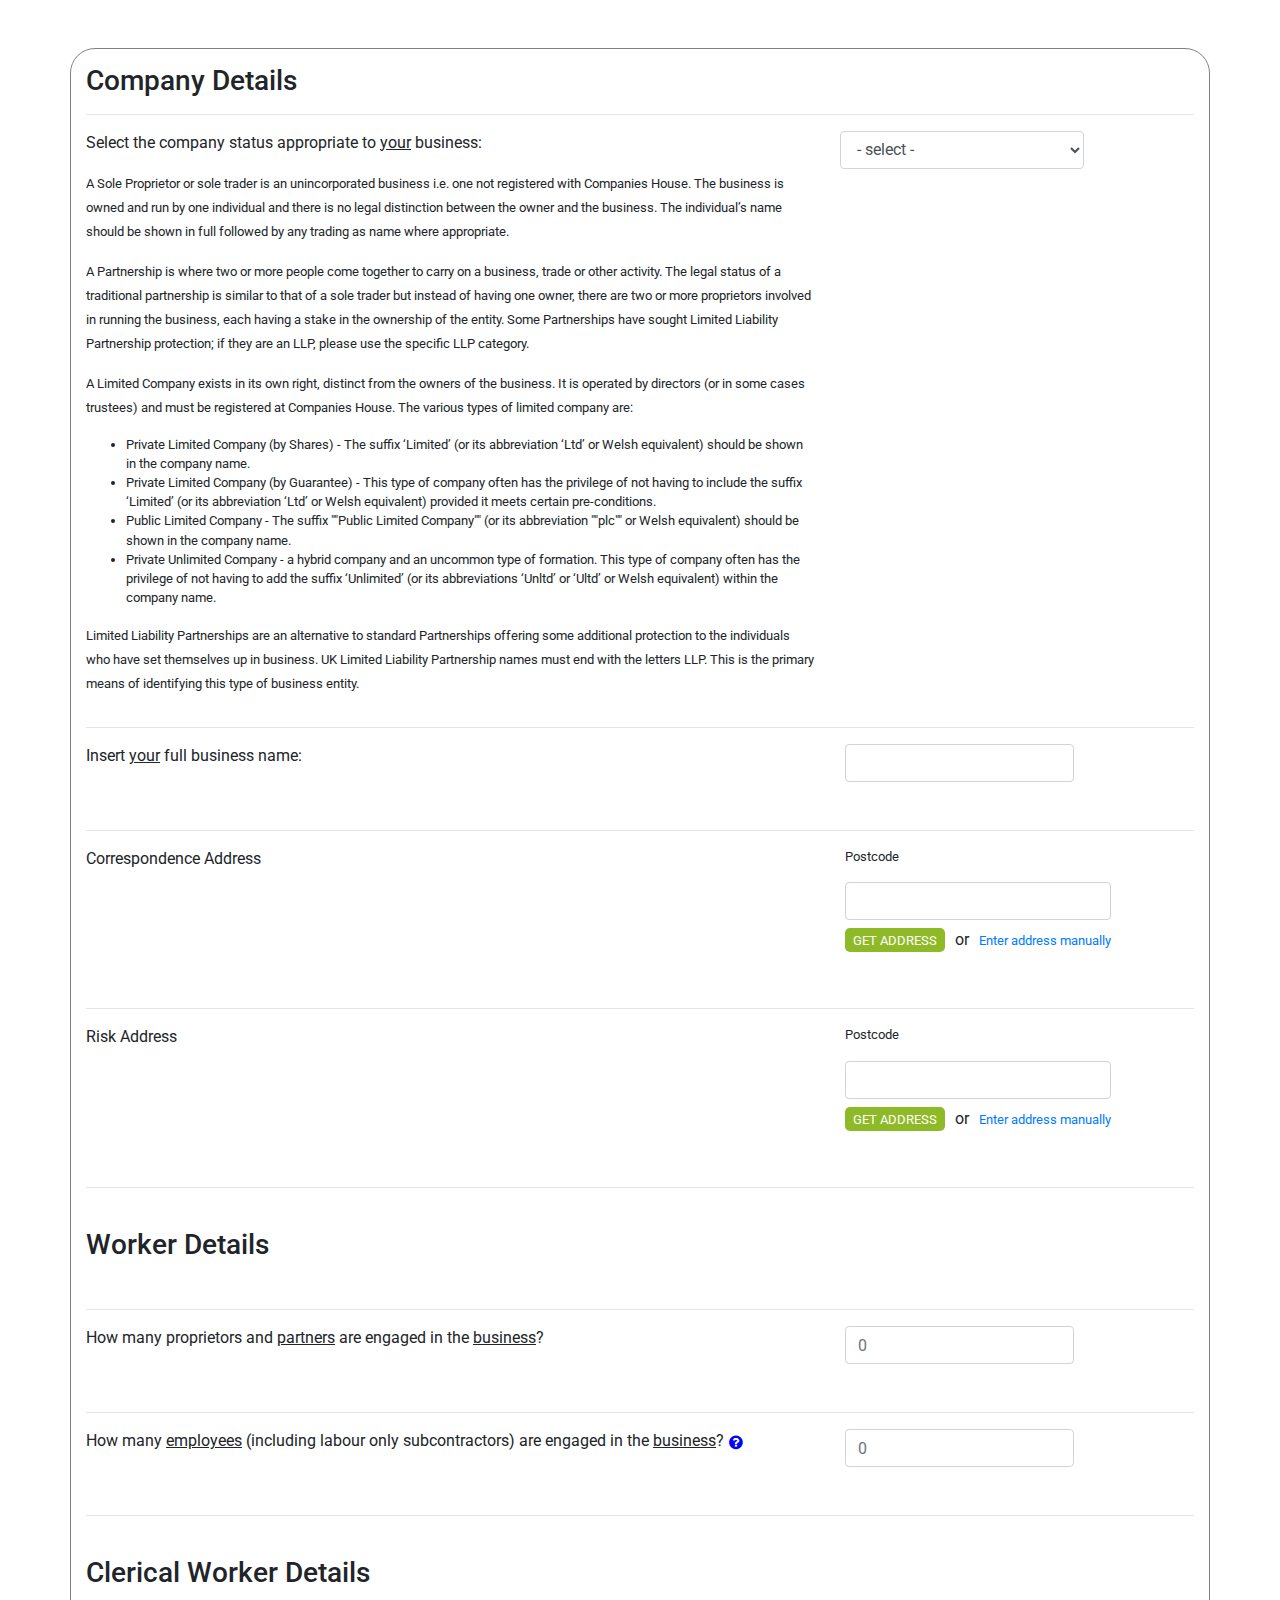
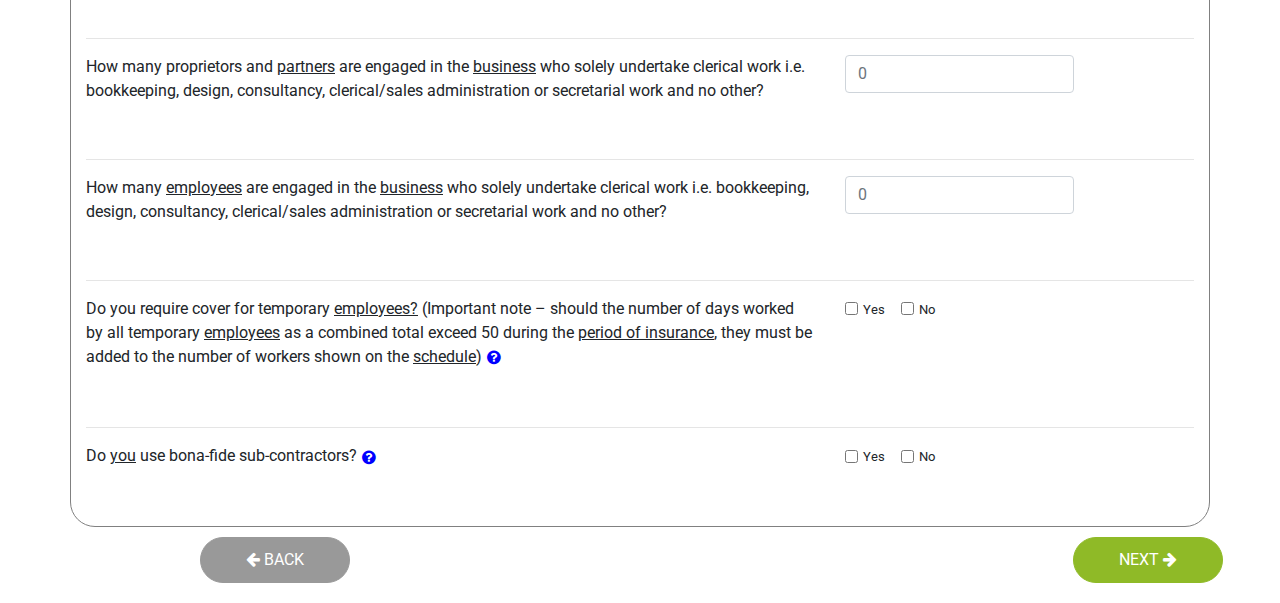
<file: 3rd page/index.html>
<!DOCTYPE html>
<html>
<head>
	<link rel="stylesheet" type="text/css" href="css/style.css">
	<link rel="stylesheet" href="https://stackpath.bootstrapcdn.com/bootstrap/4.4.1/css/bootstrap.min.css" integrity="sha384-Vkoo8x4CGsO3+Hhxv8T/Q5PaXtkKtu6ug5TOeNV6gBiFeWPGFN9MuhOf23Q9Ifjh" crossorigin="anonymous">
	<link href="https://fonts.googleapis.com/css?family=Roboto&display=swap" rel="stylesheet">
	<link rel="stylesheet" href="https://stackpath.bootstrapcdn.com/font-awesome/4.7.0/css/font-awesome.min.css">
	<title>Home | Business Direct</title>
</head>
<body>

<br>
<br>
<div class="container">

<h3>Company Details</h3>	
<hr>

<div class="row">
	<div class="col-12 col-lg-8">

		<p>Select the company status appropriate to <u>your</u> business:</p>
		<p><small>A Sole Proprietor or sole trader is an unincorporated business i.e. one not registered with Companies House. The business is owned and run by one individual and there is no legal distinction between the owner and the business. The individual’s name should be shown in full followed by any trading as name where appropriate.</small></p>
		
		<p><small>A Partnership is where two or more people come together to carry on a business, trade or other activity. The legal status of a traditional partnership is similar to that of a sole trader but instead of having one owner, there are two or more proprietors involved in running the business, each having a stake in the ownership of the entity. Some Partnerships have sought Limited Liability Partnership protection; if they are an LLP, please use the specific LLP category.</small></p>
		
		<p><small>A Limited Company exists in its own right, distinct from the owners of the business. It is operated by directors (or in some cases trustees) and must be registered at Companies House. The various types of limited company are:</small></p>

		<ul> <small>
			<li>Private Limited Company (by Shares) - The suffix ‘Limited’ (or its abbreviation ‘Ltd’ or Welsh equivalent) should be shown in the company name.</li>
			<li>Private Limited Company (by Guarantee) - This type of company often has the privilege of not having to include the suffix ‘Limited’ (or its abbreviation ‘Ltd’ or Welsh equivalent) provided it meets certain pre-conditions.</li>
			<li>Public Limited Company - The suffix ""Public Limited Company"" (or its abbreviation ""plc"" or Welsh equivalent) should be shown in the company name.</li>
			<li>Private Unlimited Company - a hybrid company and an uncommon type of formation. This type of company often has the privilege of not having to add the suffix ‘Unlimited’ (or its abbreviations ‘Unltd’ or ‘Ultd’ or Welsh equivalent) within the company name.</li>
		</small>	</ul>

		<p><small>Limited Liability Partnerships are an alternative to standard Partnerships offering some additional protection to the individuals who have set themselves up in business. UK Limited Liability Partnership names must end with the letters LLP. This is the primary means of identifying this type of business entity.</small></p>


	</div>

<div class="col-12 col-lg-4 text-left text-lg-right">

  <div class="form-row align-items-center">
    
     <!--  ************** -->
 <section>
<form>
  <div class="form-group">
    <select class="form-control" id="exampleFormControlSelect1">
      <option value="Select">- select -</option>
		<option value="Sole Proprietor">Sole Proprietor</option>
		<option value="Partnership">Partnership</option>
		<option value="Limited">Limited</option>
		<option value="Limited Liability Partnership">Limited Liability Partnership</option>
    </select>
  </div>
</form>
</section>

 <!-- **************** -->
  </div>
</div>
</div>

<hr>

<div class="row">
	<div class="col-12 col-lg-8">

		<p>Insert <u>your</u> full business name:</p>

	</div>

	<div class="col-12 col-lg-4 text-left text-lg-right">

		<div class="form-row align-items-center">
    <div class="col-auto">
      <input type="text" class="form-control mb-2" id="inlineFormInput" placeholder="">
    </div>
    
  </div>
</div>
</div>
<br>
<hr>

<!-- API **** -->

<!-- api key ['getAddress()''] = kfwsz8WzQkmoBH3HKusaiA22809 -->

<!-- secret admin api key =  KcwZsdXxCU6_TMPC8-CgfQ22809 -->

<!-- basic usage = https://api.getAddress.io/find/{postcode} OR https://api.getAddress.io/find/{postcode}/{house} -->

<div class="row">
	<div class="col-12 col-lg-8">

		<p>Correspondence Address</p>

	</div>

	<div class="col-12 col-lg-4 text-left text-lg-right">

		<div class="form-row align-items-center">
    <div class="col-auto">
    	<small>
    	<p class="postcode" >Postcode</p>
    </small>
      <input type="text" class="form-control mb-2" id="inlineFormInput" placeholder="">
      <a type="button" class="btn-custom" href="https://www.google.co.uk/maps?hl=en-GB&tab=rl1"><small>GET ADDRESS</small></a> 
      <p class="or">or</p>
      <a class="or" href="#"><small>Enter address manually</small></a>
    </div>
  </div>
</div>
</div>

 <br>
<hr>

<div class="row">
	<div class="col-12 col-lg-8">

		<p>Risk Address</p>

	</div>

	<div class="col-12 col-lg-4 text-left text-lg-right">

		<div class="form-row align-items-center">
    <div class="col-auto">
    	<small>
    	<p class="postcode" >Postcode</p>
    </small>
    <input type="text" class="form-control mb-2" id="inlineFormInput" placeholder="">
      <a type="button" class="btn-custom" href="https://www.google.co.uk/maps?hl=en-GB&tab=rl1"><small>GET ADDRESS</small></a> 
      <p class="or">or</p>
      <a class="or" href="#"><small>Enter address manually</small></a>
    </div>
  </div>
</div>
</div>

<!-- ends here **** -->

 <br>
<hr>
<br>
<h3>Worker Details</h3>
<br>
<hr>

<div class="row">
	<div class="col-12 col-lg-8">

		<p>How many proprietors and <u>partners</u> are engaged in the <u>business</u>?</p>

	</div>

	<div class="col-12 col-lg-4 text-left text-lg-right">

		<div class="form-row align-items-center">
    <div class="col-auto">
      <input type="text" class="form-control mb-2" id="inlineFormInput" placeholder="0">
    </div>
    
  </div>
</div>
</div>
<br>
<hr>

<div class="row">
	<div class="col-12 col-lg-8">

		<p>How many <u>employees</u> (including labour only subcontractors) are engaged in the <u>business</u>? <small><button type="button" data-toggle="tooltip" data-placement="right" class="btn btn-custom1" title="Please include any: • person under a contract of service or apprenticeship with you • prospective employee who is being assessed as to their suitability for employment • labour master (or labour only subcontractor) or person supplied by them • self-employed person used for labour only • person hired or borrowed by the proposer from another employer including agency workers  • volunteer or voluntary worker • trainee or person undertaking work for you under a work experience placement whilst engaged by you in the course of the business and under your direct control or supervision. Selecting this cover will automatically provide cover in respect of temporary employees provided that the number of days worked by all temporary employees as a combined total does not exceed 50 during the period of insurance.">
  <i class="fa fa-question-circle"></i>
</button></small></p>
 
	</div>

	<div class="col-12 col-lg-4 text-left text-lg-right">

		<div class="form-row align-items-center">
    <div class="col-auto">
      <input type="text" class="form-control mb-2" id="inlineFormInput" placeholder="0">
    </div>
    
  </div>
</div>
</div>
<br>
<hr>
<br>
<h3>Clerical Worker Details</h3>

<br>
<hr>

<div class="row">
	<div class="col-12 col-lg-8">

		<p>How many proprietors and <u>partners</u> are engaged in the <u>business</u> who solely undertake clerical work i.e. bookkeeping, design, consultancy, clerical/sales administration or secretarial work and no other? </p>

	</div>

	<div class="col-12 col-lg-4 text-left text-lg-right">

		<div class="form-row align-items-center">
    <div class="col-auto">
      <input type="text" class="form-control mb-2" id="inlineFormInput" placeholder="0">
    </div>
    
  </div>
</div>
</div>
<br>
<hr>


<div class="row">
	<div class="col-12 col-lg-8">

		<p>How many <u>employees</u> are engaged in the <u>business</u> who solely undertake clerical work i.e. bookkeeping, design, consultancy, clerical/sales administration or secretarial work and no other? </p>

	</div>

	<div class="col-12 col-lg-4 text-left text-lg-right">

		<div class="form-row align-items-center">
    <div class="col-auto">
      <input type="text" class="form-control mb-2" id="inlineFormInput" placeholder="0">
    </div>
    
  </div>
</div>
</div>
<br>
<hr>

<div class="row">
	<div class="col-12 col-lg-8">

		<p>Do you require cover for temporary <u>employees?</u> (Important note – should the number of days worked by all temporary <u>employees</u> as a combined total exceed 50 during the <u>period of insurance</u>, they must be added to the number of workers shown on the <u>schedule</u>) <small><button type="button" data-toggle="tooltip" data-placement="right" class="btn btn-custom1" title="For the purposes of this cover: a 'Temporary’ employee means any person engaged by you on a non-permanent basis where the intention is to engage them for a limited period of time only during the period of insurance  b ‘Day’ means any date on which a person undertakes work for you regardless of the number of hours worked by them on that date..">
  <i class="fa fa-question-circle"></i>
</button></small></p>
	</div>

		<div class="col-12 col-lg-4 text-left">
<div class="form-check form-check-inline">
  <input class="form-check-input" type="checkbox" name="inlineRadioOptions" id="inlineRadio1" value="option1">
  <label class="form-check-label" for="inlineRadio1"><small>Yes</small></label>
</div>
<div class="form-check form-check-inline">
  <input class="form-check-input" type="checkbox" name="inlineRadioOptions" id="inlineRadio2" value="option2">
  <label class="form-check-label" for="inlineRadio2"><small>No</small></label>
</div>
	
	</div>
</div>

<br>
<hr>


<div class="row">
	<div class="col-12 col-lg-8">

		<p>Do <u>you</u> use bona-fide sub-contractors? <small><button type="button" data-toggle="tooltip" data-placement="right" class="btn btn-custom1" title="Bona-fide subcontractors are persons who work without any direct control or supervision from you, have their own liability insurances in force and usually provide the materials and equipment required to complete the work.  Provided they are not working under your direct control or supervision, there is no need to include them in the employee count.">
  <i class="fa fa-question-circle"></i>
</button></small></p>
	</div>

		<div class="col-12 col-lg-4 text-left">
<div class="form-check form-check-inline">
  <input class="form-check-input" type="checkbox" name="inlineRadioOptions" id="inlineRadio1" value="option1">
  <label class="form-check-label" for="inlineRadio1"><small>Yes</small></label>
</div>
<div class="form-check form-check-inline">
  <input class="form-check-input" type="checkbox" name="inlineRadioOptions" id="inlineRadio2" value="option2">
  <label class="form-check-label" for="inlineRadio2"><small>No</small></label>
</div>
	
	</div>
</div>
<br>

</div>

<div class="row">
	<div class="col-12 col-lg-8">

<!--  this following one needs editing, needs the little help logo adding and also a drop down option once hovered over for additional text -->

  <a type="button" class="btn-lg-back" href="../2nd page/index.html"><i class="fa fa-arrow-left"></i> BACK </a>

	</div>

		<div class="col-12 col-lg-4 text-left">

      <a type="button"  class="btn-lg-next" href="../4th page/index.html">NEXT <i class="fa fa-arrow-right"></i></a>
	</div>
</div>


<script src="https://code.jquery.com/jquery-3.4.1.slim.min.js" integrity="sha384-J6qa4849blE2+poT4WnyKhv5vZF5SrPo0iEjwBvKU7imGFAV0wwj1yYfoRSJoZ+n" crossorigin="anonymous"></script>
<script src="https://cdn.jsdelivr.net/npm/popper.js@1.16.0/dist/umd/popper.min.js" integrity="sha384-Q6E9RHvbIyZFJoft+2mJbHaEWldlvI9IOYy5n3zV9zzTtmI3UksdQRVvoxMfooAo" crossorigin="anonymous"></script>
<script src="https://stackpath.bootstrapcdn.com/bootstrap/4.4.1/js/bootstrap.min.js" integrity="sha384-wfSDF2E50Y2D1uUdj0O3uMBJnjuUD4Ih7YwaYd1iqfktj0Uod8GCExl3Og8ifwB6" crossorigin="anonymous"></script>
<script type="text/javascript">$(function () {
  $('[data-toggle="tooltip"]').tooltip()
})</script>

</body>
</html>
</file>
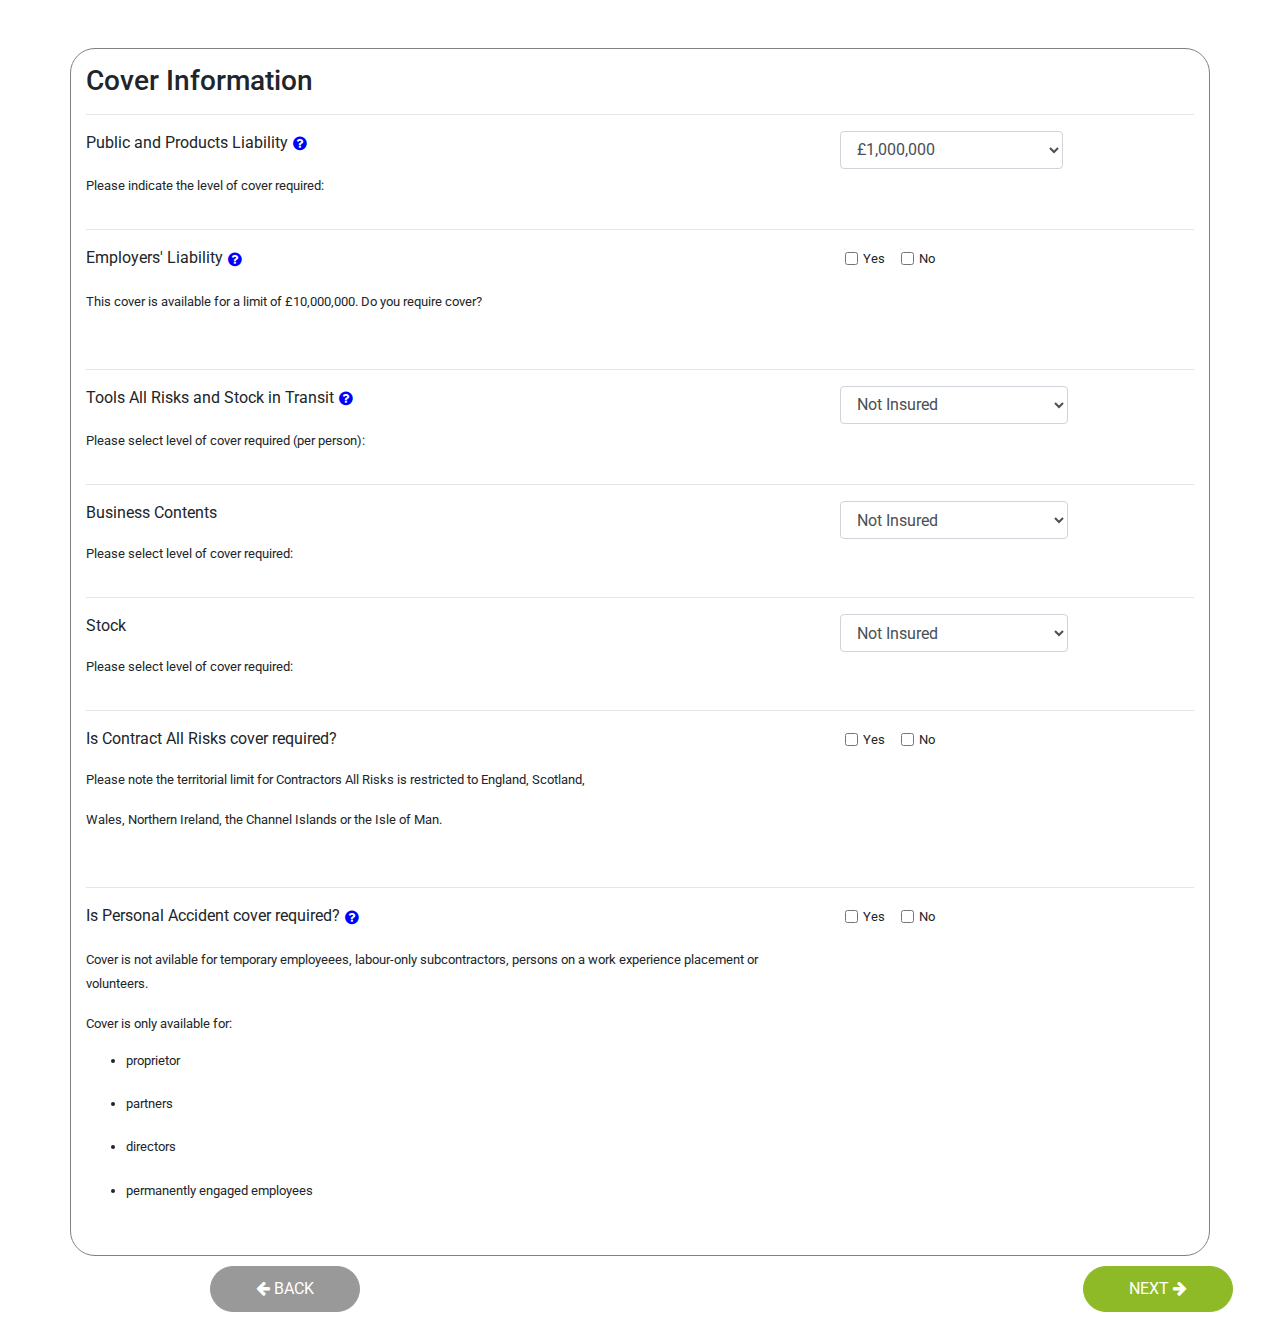
<file: 4th page/index.html>
<!DOCTYPE html>
<html>
<head>
	<link rel="stylesheet" type="text/css" href="css/style.css">
	<link rel="stylesheet" href="https://stackpath.bootstrapcdn.com/bootstrap/4.4.1/css/bootstrap.min.css" integrity="sha384-Vkoo8x4CGsO3+Hhxv8T/Q5PaXtkKtu6ug5TOeNV6gBiFeWPGFN9MuhOf23Q9Ifjh" crossorigin="anonymous">
	<link href="https://fonts.googleapis.com/css?family=Roboto&display=swap" rel="stylesheet">
	<link rel="stylesheet" href="https://stackpath.bootstrapcdn.com/font-awesome/4.7.0/css/font-awesome.min.css">
	<title>Home | Business Direct</title>
</head>
<body>


<br>
<br>
<div class="container">

<h3>Cover Information</h3>	
<hr>


<div class="row">
	<div class="col-12 col-lg-8">

		<p class="agreement">Public and Products Liability <small><button type="button" data-toggle="tooltip" data-placement="right" class="btn btn-custom1" title="Public and Products Liability insurance will cover you for your legal liability for accidental injury, illness or disease to any member of the public and damage to their property.  Optima Trade &amp; Professional offers a choice of three different limits of indemnity £1 million, £2 million or £5 million so you can tailor the level of cover to the needs of your business.   Note: some trade types may not be eligible for the £5 million indemnity limit.">
  <i class="fa fa-question-circle"></i>
</button></small></p>
		<p><small>Please indicate the level of cover required:</small></p>
		
		


	</div>

<div class="col-12 col-lg-4 text-left text-lg-right">

  <div class="form-row align-items-center">
    
     <!--  ************** -->
 <section>
<form>
  <div class="form-group">
    <select class="form-control" id="exampleFormControlSelect1">
		<option value="1mil">£1,000,000</option>
		<option value="2mil">£2,000,000</option>
		<option value="5mil">£5,000,000</option>
    </select>
  </div>
</form>
</section>

 <!-- **************** -->
  </div>
</div>
</div>

<hr>

<div class="row">
	<div class="col-12 col-lg-8">

		<p class="agreement">Employers' Liability <small><button type="button" data-toggle="tooltip" data-placement="right" class="btn btn-custom1" title="Employers' Liability insurance will protect you against your legal liability for accidental injury, illness or disease to any employee, including working directors of limited companies, labour only subcontractors, agency workers, trainees, apprentices, work experience persons or  volunteers. A limit of indemnity of £10 million applies.">
  <i class="fa fa-question-circle"></i>
</button></small></p>
		<p><small>This cover is available for a limit of £10,000,000. Do you require cover?</small></p>
	</div>

		<div class="col-12 col-lg-4 text-left">
<div class="form-check form-check-inline">
  <input class="form-check-input" type="checkbox" name="inlineRadioOptions" id="inlineRadio1" value="option1">
  <label class="form-check-label" for="inlineRadio1"><small>Yes</small></label>
</div>
<div class="form-check form-check-inline">
  <input class="form-check-input" type="checkbox" name="inlineRadioOptions" id="inlineRadio2" value="option2">
  <label class="form-check-label" for="inlineRadio2"><small>No</small></label>
</div>
	
	</div>
</div>

<br>
<hr>

<div class="row">
	<div class="col-12 col-lg-8">

		<p class="agreement">Tools All Risks and Stock in Transit <small><button type="button" data-toggle="tooltip" data-placement="right" class="btn btn-custom1" title="Select the required amount of Tools All Risks and Stock in Transit cover, options £5000, £2500 and £1500 are available. Definitions: Tools - Portable power driven hand tools or other portable hand tools including mobile phones, electronic diaries, hand held survey equipment, laptop or hand held computers (including Media and peripherals used in conjunction with such computers) the personal property of the Insured or Employees or hired-in or leased by the Insured and for which they are legally responsible. Stock - Stock in trade, raw materials, work in progress and finished goods, the property of the Insured or for which the Insured is responsible.">
  <i class="fa fa-question-circle"></i>
</button></small></p>
		<p><small>Please select level of cover required (per person):</small></p>
		
	</div>

<div class="col-12 col-lg-4 text-left text-lg-right">

  <div class="form-row align-items-center">
    
     <!--  ************** -->
 <section>
<form>
  <div class="form-group">
    <select class="form-control" id="exampleFormControlSelect1">
		<option value="not insured">Not Insured</option>
		<option value="1500">£1,500</option>
		<option value="2500">£2,500</option>
		<option value="5000">£5,000</option>
    </select>
  </div>
</form>
</section>

 <!-- **************** -->
  </div>
</div>
</div>

<hr>

<div class="row">
	<div class="col-12 col-lg-8">

		<p class="agreement">Business Contents </p>
		<p><small>Please select level of cover required:</small></p>
		
	</div>

<div class="col-12 col-lg-4 text-left text-lg-right">

  <div class="form-row align-items-center">
    
     <!--  ************** -->
 <section>
<form>
  <div class="form-group">
    <select class="form-control" id="exampleFormControlSelect1">
		<option value="not insured">Not Insured</option>
		<option value="2500">£2,500</option>
		<option value="5000">£5,000</option>
		<option value="7500">£7,500</option>
		<option value="10000">£10,000</option>
		<option value="12500">£12,500</option>
		<option value="15000">£15,000</option>
		<option value="20000">£20,000</option>
    </select>
  </div>
</form>
</section>

 <!-- **************** -->
  </div>
</div>
</div>

<hr>

<div class="row">
	<div class="col-12 col-lg-8">

		<p class="agreement">Stock </p>
		<p><small>Please select level of cover required:</small></p>
		
	</div>

<div class="col-12 col-lg-4 text-left text-lg-right">

  <div class="form-row align-items-center">
    
     <!--  ************** -->
 <section>
<form>
  <div class="form-group">
    <select class="form-control" id="exampleFormControlSelect1">
		<option value="not insured">Not Insured</option>
		<option value="1000">£1,000</option>
		<option value="2500">£2,500</option>
		<option value="5000">£5,000</option>
		<option value="7500">£7,500</option>
		<option value="10000">£10,000</option>
    </select>
  </div>
</form>
</section>

 <!-- **************** -->
  </div>
</div>
</div>

<hr>

<div class="row">
	<div class="col-12 col-lg-8">

		<p class="agreement">Is Contract All Risks cover required? </p>
		<p><small>Please note the territorial limit for Contractors All Risks is restricted to England, Scotland,</small></p> <p><small>Wales, Northern Ireland, the Channel Islands or the Isle of Man.</small></p>
	</div>

		<div class="col-12 col-lg-4 text-left">
<div class="form-check form-check-inline">
  <input class="form-check-input" type="checkbox" name="inlineRadioOptions" id="inlineRadio1" value="option1">
  <label class="form-check-label" for="inlineRadio1"><small>Yes</small></label>
</div>
<div class="form-check form-check-inline">
  <input class="form-check-input" type="checkbox" name="inlineRadioOptions" id="inlineRadio2" value="option2">
  <label class="form-check-label" for="inlineRadio2"><small>No</small></label>
</div>
	
	</div>
</div>


<br>
<hr>

<div class="row">
	<div class="col-12 col-lg-8">

		<p class="agreement">Is Personal Accident cover required? <small><button type="button" data-toggle="tooltip" data-placement="right" class="btn btn-custom1" title="Personal Accident cover is available in respect of you and all your permanent employees (except for labour only sub-contractors, temporary employees, volunteers, students or persons undertaking work experience or a similar scheme). The operative time is 24 hours. Cover is arranged in units of benefit where each unit represents £10,000 payment for Death, Loss of Limb/Eye or Permanent Total Disablement and £100 per week in respect of Temporary Total Disablement (up to a maximum of 104 weeks).">
  <i class="fa fa-question-circle"></i>
</button></small></p>
		<p><small>Cover is not avilable for temporary employeees, labour-only subcontractors, persons on a work experience placement or volunteers.</small></p>
		<p><small>Cover is only available for:</small></p>
		<ul><small>
			<li>proprietor</li>
			<br>
			<li>partners</li>
			<br>
			<li>directors</li>
			<br>
			<li>permanently engaged employees</li>
		</small>
		</ul>
	</div>

		<div class="col-12 col-lg-4 text-left">
<div class="form-check form-check-inline">
  <input class="form-check-input" type="checkbox" name="inlineRadioOptions" id="inlineRadio1" value="option1">
  <label class="form-check-label" for="inlineRadio1"><small>Yes</small></label>
</div>
<div class="form-check form-check-inline">
  <input class="form-check-input" type="checkbox" name="inlineRadioOptions" id="inlineRadio2" value="option2">
  <label class="form-check-label" for="inlineRadio2"><small>No</small></label>
</div>
	
	</div>
</div>

<br>


</div>

<div class="row">
	<div class="col-12 col-lg-8">


  <a type="button" class="btn-lg-back" href="../3rd page/index.html"><i class="fa fa-arrow-left"></i> BACK </a>

	</div>

		<div class="col-12 col-lg-4 text-left">

      <a type="button"  class="btn-lg-next" href="../5th page/index.html">NEXT <i class="fa fa-arrow-right"></i></a>
	</div>
</div>

<script src="https://code.jquery.com/jquery-3.4.1.slim.min.js" integrity="sha384-J6qa4849blE2+poT4WnyKhv5vZF5SrPo0iEjwBvKU7imGFAV0wwj1yYfoRSJoZ+n" crossorigin="anonymous"></script>
<script src="https://cdn.jsdelivr.net/npm/popper.js@1.16.0/dist/umd/popper.min.js" integrity="sha384-Q6E9RHvbIyZFJoft+2mJbHaEWldlvI9IOYy5n3zV9zzTtmI3UksdQRVvoxMfooAo" crossorigin="anonymous"></script>
<script src="https://stackpath.bootstrapcdn.com/bootstrap/4.4.1/js/bootstrap.min.js" integrity="sha384-wfSDF2E50Y2D1uUdj0O3uMBJnjuUD4Ih7YwaYd1iqfktj0Uod8GCExl3Og8ifwB6" crossorigin="anonymous"></script>
<script type="text/javascript">$(function () {
  $('[data-toggle="tooltip"]').tooltip()
})</script>

</body>
</body>
</html>
</file>
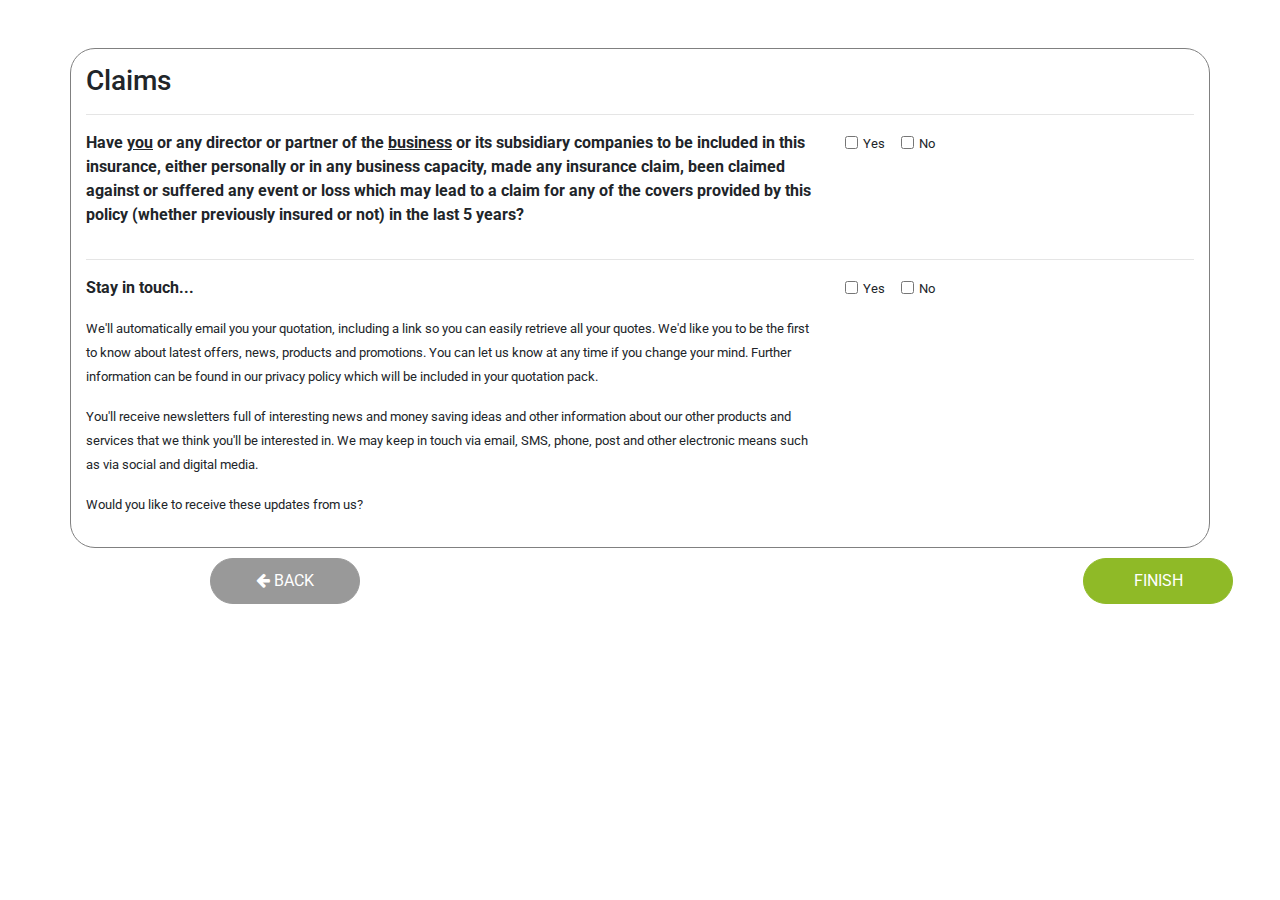
<file: 5th page/index.html>
<!DOCTYPE html>
<html>
<head>
	<link rel="stylesheet" type="text/css" href="css/style.css">
	<link rel="stylesheet" href="https://stackpath.bootstrapcdn.com/bootstrap/4.4.1/css/bootstrap.min.css" integrity="sha384-Vkoo8x4CGsO3+Hhxv8T/Q5PaXtkKtu6ug5TOeNV6gBiFeWPGFN9MuhOf23Q9Ifjh" crossorigin="anonymous">
	<link href="https://fonts.googleapis.com/css?family=Roboto&display=swap" rel="stylesheet">
	<link rel="stylesheet" href="https://stackpath.bootstrapcdn.com/font-awesome/4.7.0/css/font-awesome.min.css">
	<title>Home | BusinessDirect</title>
</head>
<body>


<br>
<br>
<div class="container">

<h3>Claims</h3>	
<hr>

<div class="row">
	<div class="col-12 col-lg-8">

		<p class="agreement"><strong>Have <u>you</u> or any director or partner of the <u>business</u> or its subsidiary companies to be included in this insurance, either personally or in any business capacity, made any insurance claim, been claimed against or suffered any event or loss which may lead to a claim for any of the covers provided by this policy (whether previously insured or not) in the last 5 years?</strong></p>
		
		
	</div>

		<div class="col-12 col-lg-4 text-left">
<div class="form-check form-check-inline">
  <input class="form-check-input" type="checkbox" name="inlineRadioOptions" id="inlineRadio1" value="option1">
  <label class="form-check-label" for="inlineRadio1"><small>Yes</small></label>
</div>
<div class="form-check form-check-inline">
  <input class="form-check-input" type="checkbox" name="inlineRadioOptions" id="inlineRadio2" value="option2">
  <label class="form-check-label" for="inlineRadio2"><small>No</small></label>
</div>
	
	</div>
</div>


<hr>

<div class="row">
	<div class="col-12 col-lg-8">

		<p class="agreement"><strong>Stay in touch...</strong></p>
		<p><small>We'll automatically email you your quotation, including a link so you can easily retrieve all your quotes. We'd like you to be the first to know about latest offers, news, products and promotions. You can let us know at any time if you change your mind. Further information can be found in our privacy policy which will be included in your quotation pack.</small></p>

		<p><small>You'll receive newsletters full of interesting news and money saving ideas and other information about our other products and services that we think you'll be interested in. We may keep in touch via email, SMS, phone, post and other electronic means such as via social and digital media.</small></p>

		<p><small>Would you like to receive these updates from us?</small></p>
		
		
	</div>

		<div class="col-12 col-lg-4 text-left">
<div class="form-check form-check-inline">
  <input class="form-check-input" type="checkbox" name="inlineRadioOptions" id="inlineRadio1" value="option1">
  <label class="form-check-label" for="inlineRadio1"><small>Yes</small></label>
</div>
<div class="form-check form-check-inline">
  <input class="form-check-input" type="checkbox" name="inlineRadioOptions" id="inlineRadio2" value="option2">
  <label class="form-check-label" for="inlineRadio2"><small>No</small></label>
</div>
	
	</div>
</div>




</div>

<div class="row">
	<div class="col-12 col-lg-8">


  <a type="button" class="btn-lg-back" href="../4th page/index.html"><i class="fa fa-arrow-left"></i> BACK </a>

	</div>

		<div class="col-12 col-lg-4 text-left">

      <a type="button"  class="btn-lg-next" href="../finishpage/index.html">FINISH</a>
	</div>
</div>

<script src="https://code.jquery.com/jquery-3.4.1.slim.min.js" integrity="sha384-J6qa4849blE2+poT4WnyKhv5vZF5SrPo0iEjwBvKU7imGFAV0wwj1yYfoRSJoZ+n" crossorigin="anonymous"></script>
<script src="https://cdn.jsdelivr.net/npm/popper.js@1.16.0/dist/umd/popper.min.js" integrity="sha384-Q6E9RHvbIyZFJoft+2mJbHaEWldlvI9IOYy5n3zV9zzTtmI3UksdQRVvoxMfooAo" crossorigin="anonymous"></script>
<script src="https://stackpath.bootstrapcdn.com/bootstrap/4.4.1/js/bootstrap.min.js" integrity="sha384-wfSDF2E50Y2D1uUdj0O3uMBJnjuUD4Ih7YwaYd1iqfktj0Uod8GCExl3Og8ifwB6" crossorigin="anonymous"></script>
<script type="text/javascript">$(function () {
  $('[data-toggle="tooltip"]').tooltip()
})</script>

</body>
</html>
</file>
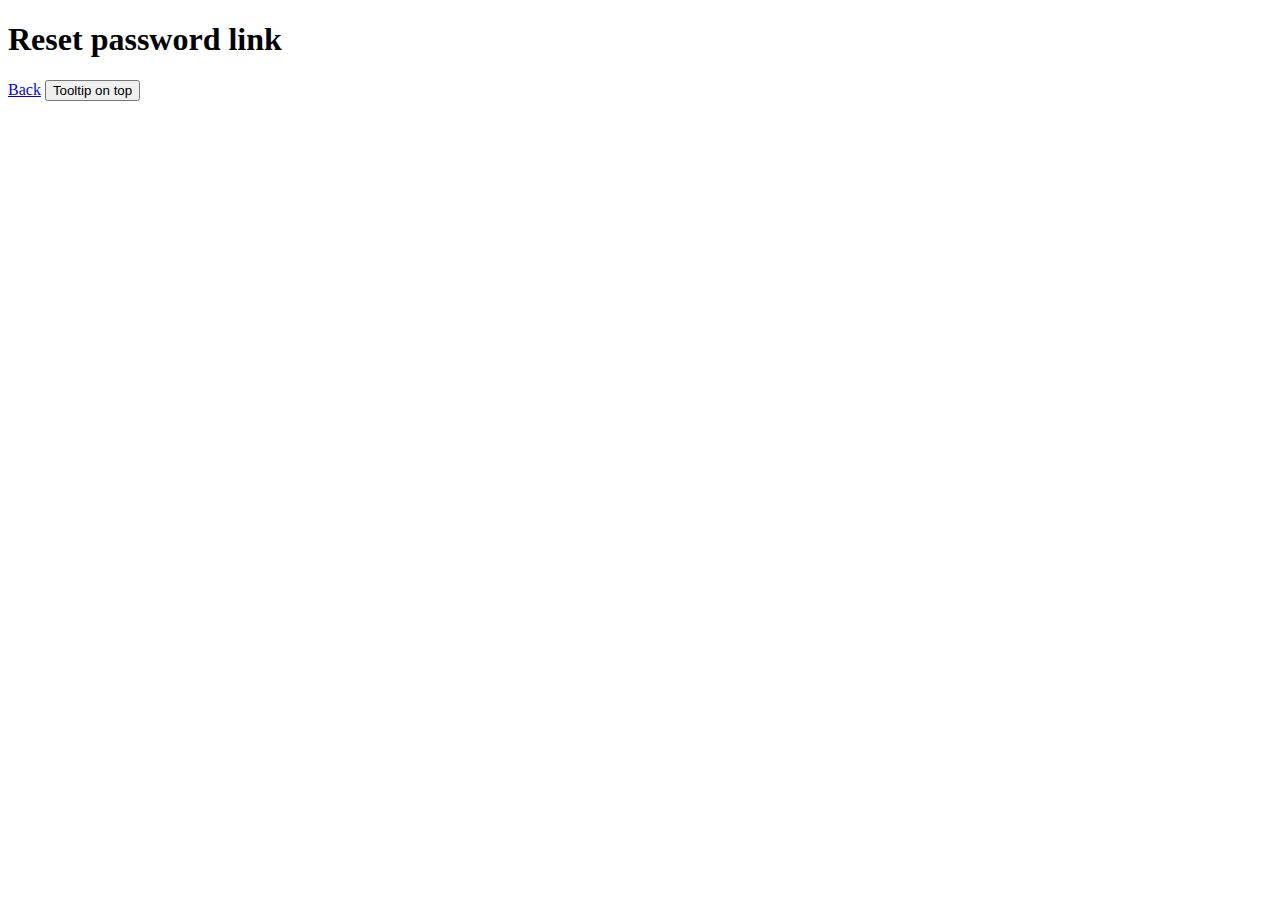
<file: ResetPsw/index.html>
<!DOCTYPE html>
<html>
<head>
	<title>Reset Password | Business Direct</title>
</head>
<body>

	<h1>Reset password link</h1>

	<a type="button" href="../1st page/index.html">Back</a>

</body>
</html>


<button type="button" class="btn btn-secondary" data-toggle="tooltip" data-placement="top" title="Tooltip on top">
  Tooltip on top
</button>

<script type="text/javascript">$(function () {
  $('[data-toggle="tooltip"]').tooltip()
})</script>
</file>
<file: 1st page/css/style.css>
.container {
	border-radius: 25px;
  	border: 1px solid grey;
  	padding: 15px;
  	width: 200px;
  	font-family: 'Roboto', sans-serif;
}

#dropdownMenuButton {
	position: relative;
	color: black;
	background-color: transparent;
	border: 1px solid grey;
}

.dropdown {
	float: right;
	margin-right: 5px;
}

#FYP {
	text-decoration: underline;
	font-size: 13px;
	color: blue;
}

.col {
	width: 10%;
}

.form-row {
	float: right;
	display: block;
	width: 20%;
}

body {
	font-family: 'Roboto', sans-serif;
}

.form-check-label {
	font-size: 13px;
}

.fa-question-circle {
	color: blue;
}
/*
.btn-lg {
	margin-left: 233px;
	padding: 10px 10px 10px 10px;
	margin-top: 10px;
	border-radius: 25px;
	width: 180px;
	margin-bottom: 20px;
	border:2px solid black;
	text-align: center;
}
*/
.btn-lg-back {
	background-color: #999999;
	margin-left: 233px;
	padding: 10px 10px 10px 10px;
	margin-top: 10px;
	border-radius: 25px;
	width: 150px;
	margin-bottom: 20px;
	border:1px solid #999999;
	text-align: center;
	color: white;
}

.btn-lg-next {
	background-color: #8fba27;
	margin-left: 233px;
	padding: 10px 10px 10px 10px;
	margin-top: 10px;
	border-radius: 25px;
	width: 150px;
	margin-bottom: 20px;
	border:1px solid #8fba27;
	text-align: center;
	color: white;
}

.btn-lg-back:hover {
	background-color: #999999;
	color: white;
}

.btn-lg-next:hover {
	background-color: #8fba27;
	color: white;
}

.form-row {
	
	width: 30%;
}

.form-control {
	width: 50%;
}

.col-auto {
	width: 30%
}

#dropdownMenuButton{
	background-color: white;
	color: grey;
	border: 1px solid #ced4da;
	margin-bottom: 8px;
}

.form {
	width: 100%;
	float: left;
}

.agreement {
	font-size: 16px;
}

.btn btn-custom {
	background-color: white;
	border: 0px solid white;
}

button.btn.btn-custom {
	padding: 0;
}
</file>
<file: 2nd page/css/style.css>
.container {
	border-radius: 25px;
  	border: 1px solid grey;
  	padding: 15px;
  	width: 200px;
  	font-family: 'Roboto', sans-serif;
}

.form-check-label {
	font-size: 13px;
}

.btn-lg-back {
	background-color: #999999;
	margin-left: 210px;
	padding: 10px 10px 10px 10px;
	margin-top: 10px;
	border-radius: 25px;
	width: 150px;
	margin-bottom: 20px;
	border:1px solid #999999;
	text-align: center;
	color: white;
}

.btn-lg-next {
	background-color: #8fba27;
	margin-left: 210px;
	padding: 10px 10px 10px 10px;
	margin-top: 10px;
	border-radius: 25px;
	width: 150px;
	margin-bottom: 20px;
	border:1px solid #8fba27;
	text-align: center;
	color: white;
}

.btn-lg-back:hover {
	background-color: #999999;
	color: white;
}

.btn-lg-next:hover {
	background-color: #8fba27;
	color: white;
}

#dropdownMenuButton{
	background-color: white;
	color: grey;
	border: 1px solid #ced4da;
	margin-bottom: 8px;
}

.form-control {
	width: 80%;
}

#options1 {
	border: 1px solid #ced4da;
	background-color: #fff;
	font-family: 'Roboto', sans-serif;
}

.fa-question-circle {
	color: blue;
}

button.btn.btn-custom {
	padding: 0;
}

div.col-12.col-lg-4.text-left {
	float: left;
	padding-right: 50px;
}
</file>
<file: 3rd page/css/style.css>
.container {
	border-radius: 25px;
  	border: 1px solid grey;
  	padding: 15px;
  	width: 200px;
  	font-family: 'Roboto', sans-serif;
}

.btn-lg-back {
	background-color: #999999;
	margin-left: 200px;
	padding: 10px 10px 10px 10px;
	margin-top: 10px;
	border-radius: 25px;
	width: 150px;
	margin-bottom: 20px;
	border:1px solid #999999;
	text-align: center;
	color: white;
}

.btn-lg-next {
	background-color: #8fba27;
	margin-left: 200px;
	padding: 10px 10px 10px 10px;
	margin-top: 10px;
	border-radius: 25px;
	width: 150px;
	margin-bottom: 20px;
	border:1px solid #8fba27;
	text-align: center;
	color: white;
}

.btn-lg-back:hover {
	background-color: #999999;
	color: white;
}

.btn-lg-next:hover {
	background-color: #8fba27;
	color: white;
}

.postcode {
	float: left;
}

.btn-custom {
	color: white;
	background-color: #8fba27;
	padding: 0 8px 0 8px;
	border-radius: 5px; 
	float: left;
}

.btn-custom:hover {
	text-decoration:none;
	color: white;
	background-color: #568716;
	transition: all .4s;
}

.or {
	float: left;
	margin-left:10px;
}

.or:hover {
	color: #8fba27;
	transition: all .4s;
}

.fa-question-circle {
	color: blue;
}

.btn btn-custom1 {
	background-color: white;
	border: 0px solid white;
}

button.btn.btn-custom1 {
	padding: 0;
}
</file>
<file: 4th page/css/style.css>
.container {
	border-radius: 25px;
  	border: 1px solid grey;
  	padding: 15px;
  	width: 200px;
  	font-family: 'Roboto', sans-serif;
}


.btn-lg-back {
	background-color: #999999;
	margin-left: 210px;
	padding: 10px 10px 10px 10px;
	margin-top: 10px;
	border-radius: 25px;
	width: 150px;
	margin-bottom: 20px;
	border:1px solid #999999;
	text-align: center;
	color: white;
}

.btn-lg-next {
	background-color: #8fba27;
	margin-left: 210px;
	padding: 10px 10px 10px 10px;
	margin-top: 10px;
	border-radius: 25px;
	width: 150px;
	margin-bottom: 20px;
	border:1px solid #8fba27;
	text-align: center;
	color: white;
}

.btn-lg-back:hover {
	background-color: #999999;
	color: white;
}

.btn-lg-next:hover {
	background-color: #8fba27;
	color: white;
}

.agreement {
	font-size: 16px;
}	

#exampleFormControlSelect1 {
	width: 180%;
}

.li {
	font-size: 10px;
}

.fa-question-circle {
	color: blue;
}

.btn btn-custom {
	background-color: white;
	border: 0px solid white;
}

button.btn.btn-custom1 {
	padding: 0;
}
</file>
<file: 5th page/css/style.css>
.container {
	border-radius: 25px;
  	border: 1px solid grey;
  	padding: 15px;
  	width: 200px;
  	font-family: 'Roboto', sans-serif;
}


.btn-lg-back {
	background-color: #999999;
	margin-left: 210px;
	padding: 10px 10px 10px 10px;
	margin-top: 10px;
	border-radius: 25px;
	width: 150px;
	margin-bottom: 20px;
	border:1px solid #999999;
	text-align: center;
	color: white;
}

.btn-lg-next {
	background-color: #8fba27;
	margin-left: 210px;
	padding: 10px 10px 10px 10px;
	margin-top: 10px;
	border-radius: 25px;
	width: 150px;
	margin-bottom: 20px;
	border:1px solid #8fba27;
	text-align: center;
	color: white;
}

.btn-lg-back:hover {
	background-color: #999999;
	color: white;
}

.btn-lg-next:hover {
	background-color: #8fba27;
	color: white;
}

button.btn.btn-custom {
	padding: 0;
}
</file>
